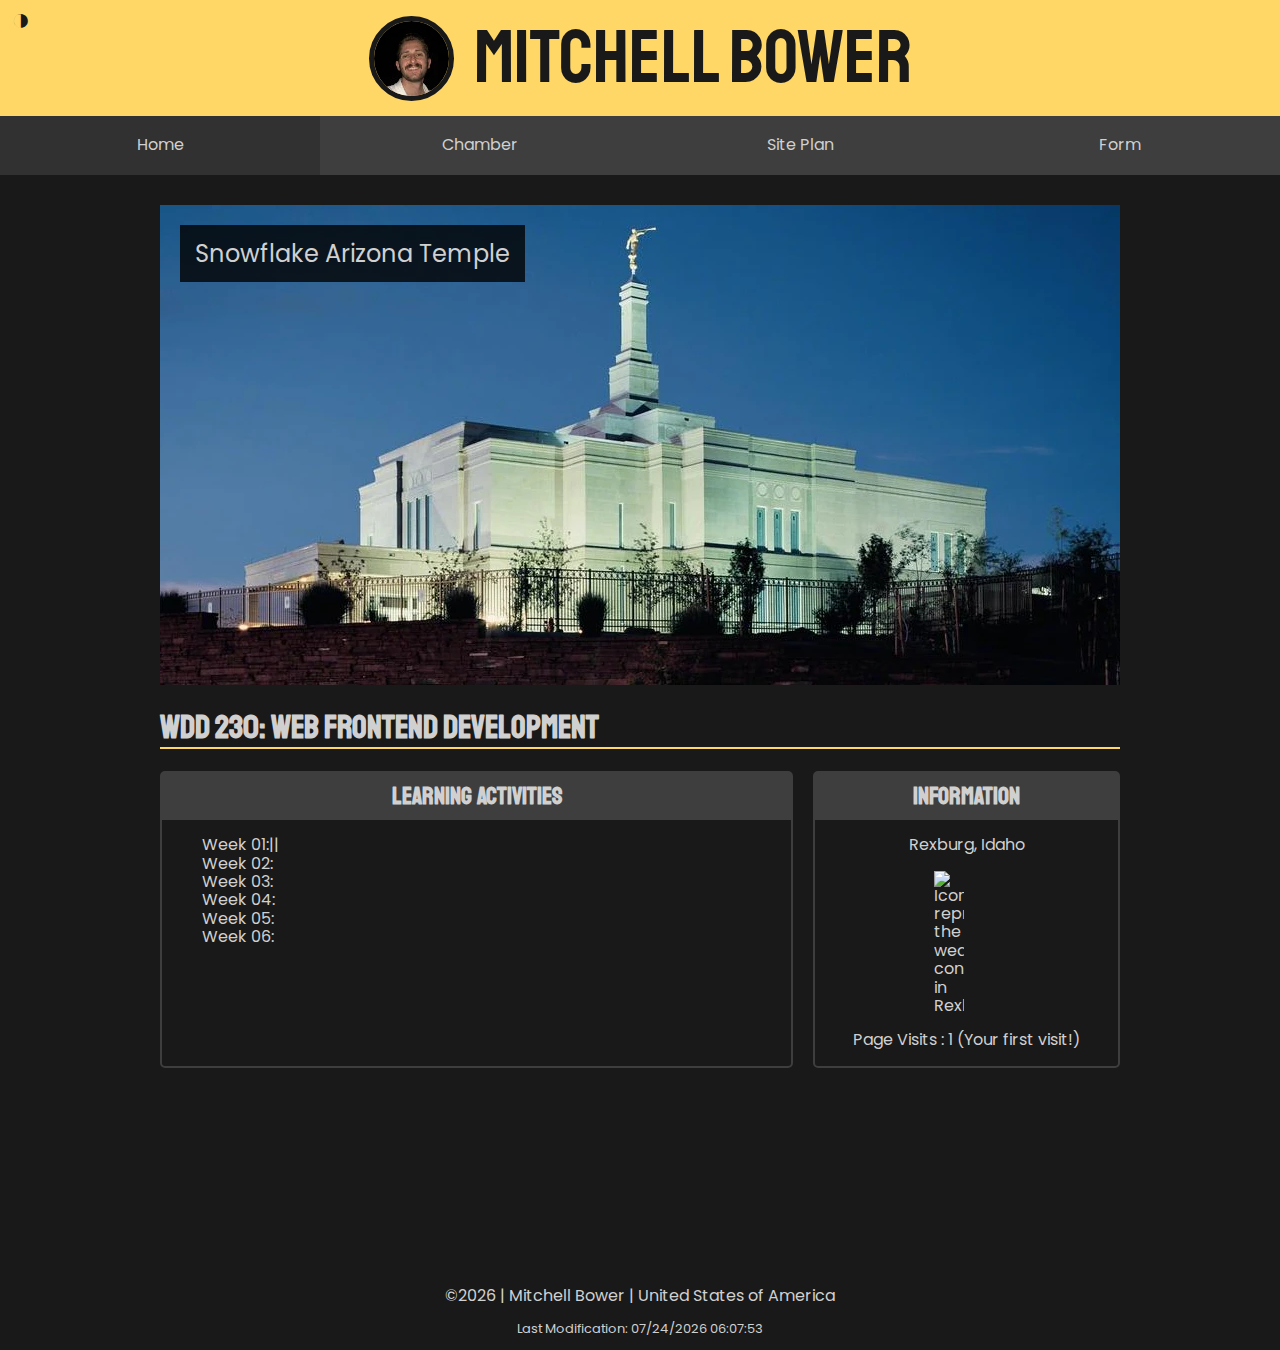
<file: index.html>
<!DOCTYPE html>
<html lang="en">
  <head>
    <meta charset="UTF-8">
    <meta name="viewport" content="width=device-width, initial-scale=1" />
    <link rel="icon" href="favicon.ico">
    <title>Mitchell Bower - WDD 230 - Web Frontend Development</title>
    <meta name="author" content="Mitchell Bower" />
    <meta
      name="description"
      content="This is a course assignment hub for WDD 230 for Mitchell Bower"
    />
    <link rel="stylesheet" href="styles/normalize.css" />
    <link rel="stylesheet" href="styles/base.css" />
    <link rel="stylesheet" href="styles/larger.css" />
    <meta property="og:title" content="Mitchell Bower - WDD 230 - Web Frontend Development">
    <meta property="og:type" content="website">
    <meta property="og:url" content="https://mbower00.github.io/wdd230/">
    <meta property="og:image" content="https://mbower00.github.io/wdd230/images/south.webp">
  </head>

  <body>
    <header>
      <span class="profile-info">
        <img
          class="profile-picture"
          src="images/profile.webp"
          alt="Photo of Mitchell Bower"
          height="75"
          width="75"
        /><span class="profile-name"> Mitchell Bower </span>
      </span>
      <button id="hamburger">&#9776;</button>
      <button id="lightToggle">&#9681;</button>
    </header>
    <nav>
      <ul class="navigation">
        <li><a href="index.html" class="nav-link here">Home</a></li>
        <li><a href="chamber/index.html" class="nav-link">Chamber</a></li>
        <li><a href="week01/chamber-site-plan.html" class="nav-link">Site Plan</a></li>
        <li><a href="form.html" class="nav-link">Form</a></li>
      </ul>
    </nav>


    <main>
      <div id="picture-container">
        <div id="hero-text">Snowflake Arizona Temple</div>
        <picture>
          <source srcset="images/temple-hero-large.webp" media="(min-width: 588px)">
          <img src="images/temple-hero-small.webp" alt="Snowflake, AZ Temple">
        </picture>
      </div>
      <h1>WDD 230: Web Frontend Development</h1>
      <div class="card-grid">
        <section class="card learning-activities-container">
          <h2>Learning Activities</h2>
          <ul>
            <li>Week 01:<a href=""></a>|<a href=""></a>|<a href=""></a></li>
            <li>Week 02:</li>
            <li>Week 03:</li>
            <li>Week 04:</li>
            <li>Week 05:</li>
            <li>Week 06:</li>
          </ul>
        </section>
        <section class="card">
          <h2>Information</h2>
          <div class="padding">

            <p class="information-piece">Rexburg, Idaho</p>
            <p class="information-piece">
              <div class="temp-and-icon">
                <img id="weather-icon" alt="Icon representing the weather condition in Rexburg.">
                <span id="weather-temp"></span> 
              </div>
              <p class="text-center" id="weather-condition"></p>
            </p>
            <p class="information-piece">Page Visits : <span id="visit-display"></span></p>
          </div>
          </section>
      </div>
      <!-- iframe from google.com/maps (some adjustments made)-->
      <iframe src="https://www.google.com/maps/embed?pb=!1m18!1m12!1m3!1d26408.491524183002!2d-80.81614807746162!3d34.1703467791761!2m3!1f0!2f0!3f0!3m2!1i1024!2i768!4f13.1!3m3!1m2!1s0x88f8ad2b8e3481d3%3A0x77e66b618a676aa3!2sElgin%2C%20SC!5e0!3m2!1sen!2sus!4v1710199246314!5m2!1sen!2sus" width="700" height="300" style="border:0;" allowfullscreen="" loading="lazy" referrerpolicy="no-referrer-when-downgrade" id="elgin-map"></iframe>
    </main>
    
    
    <footer>
      <p>
        &copy;<span id="current-year-copyright"></span> | Mitchell Bower |
        United States of America
      </p>
      <p id="lastModified"></p>
    </footer>
    <script src="scripts/getDates.js"></script>
    <script src="scripts/getVisits.js"></script>
    <script src="scripts/toggleNav.js"></script>
    <script src="scripts/toggleLight.js"></script>
    <script src="scripts/getWeather.js"></script>
  </body>
</html>
</file>
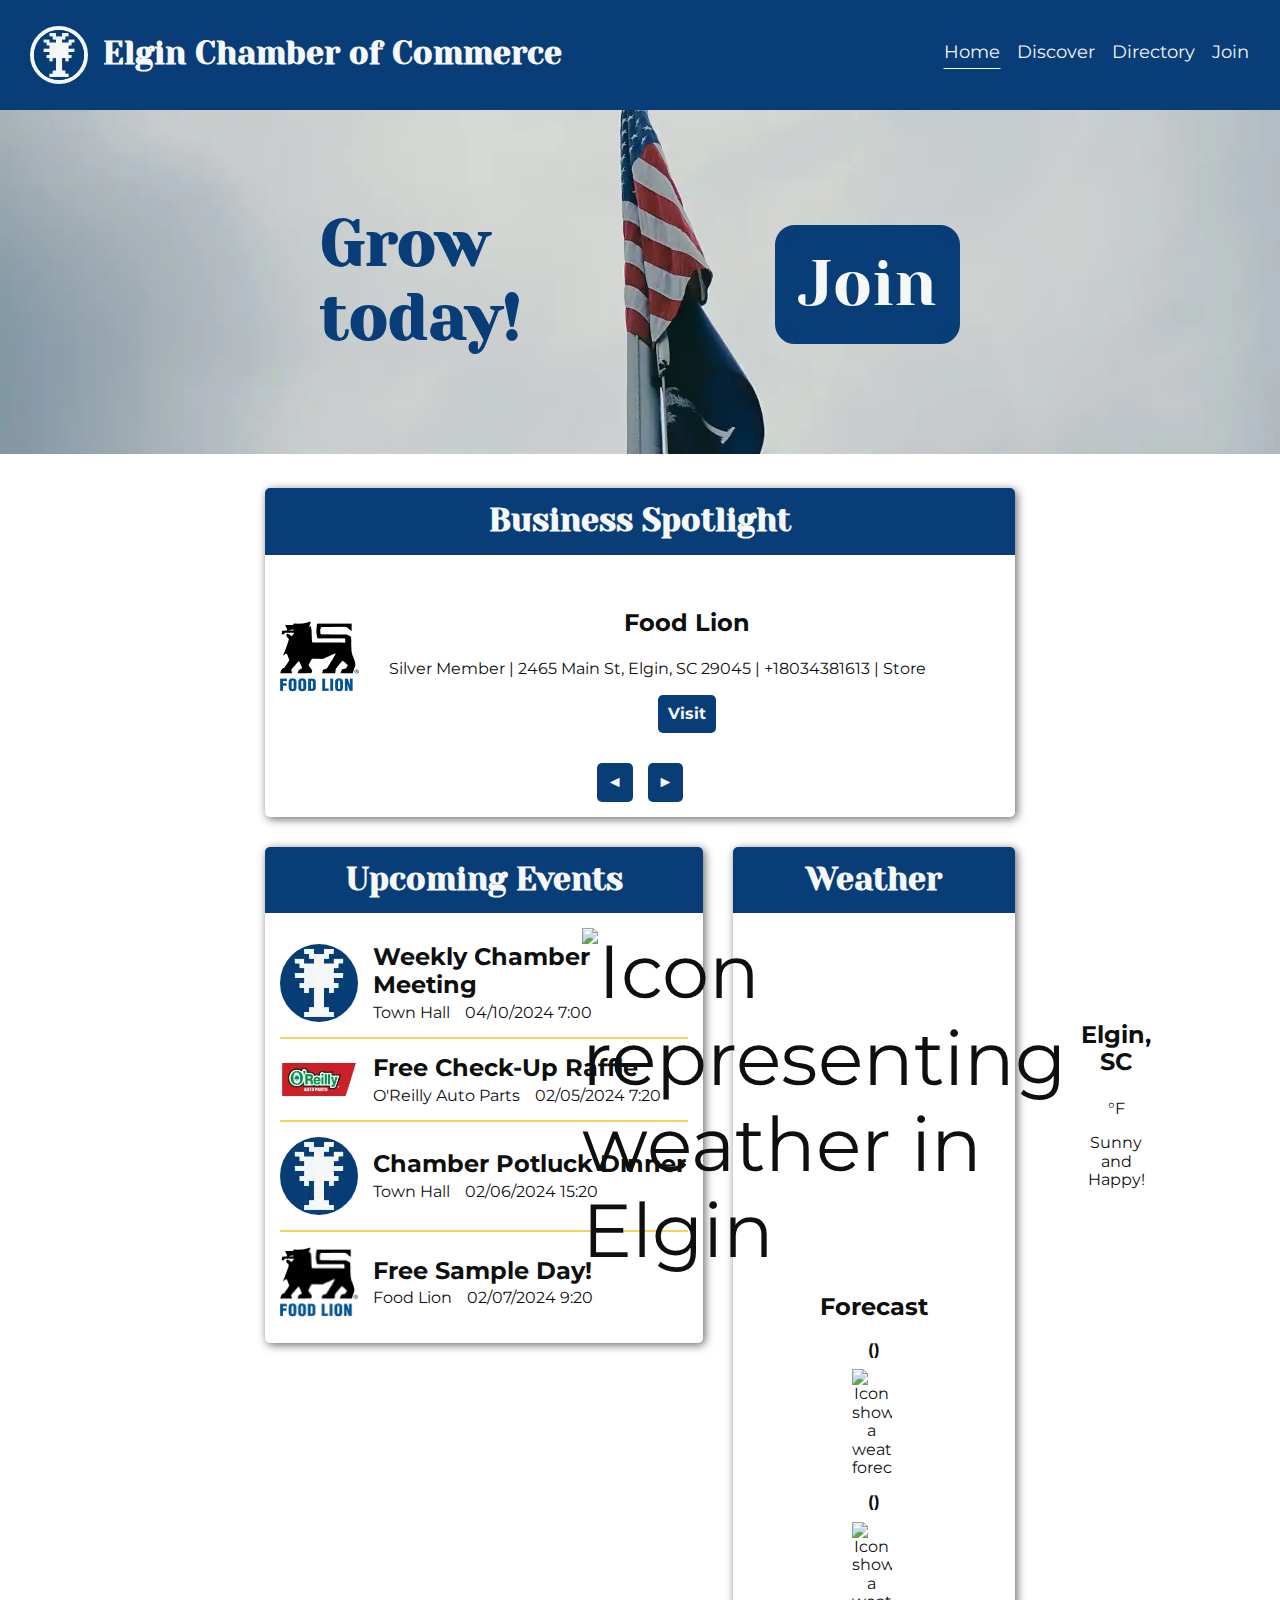
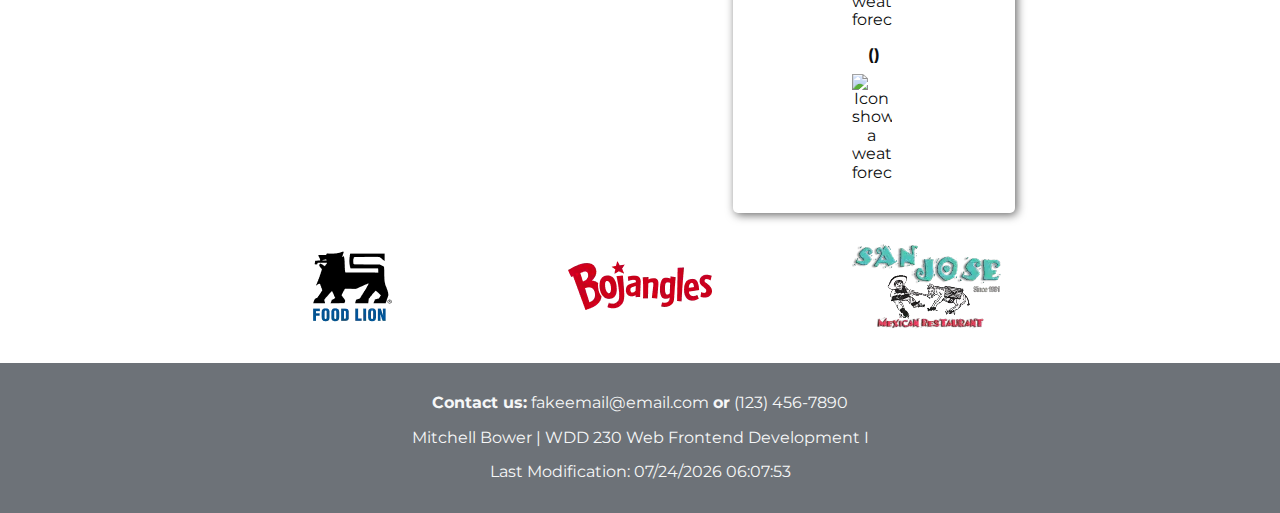
<file: chamber/index.html>
<!DOCTYPE html>
<html lang="en">
  <head>
    <meta charset="utf-8">
    <meta name="viewport" content="width=device-width, initial-scale=1.0" >
    <meta
      name="description"
      content="This is the home for the Elgin Chamber of Commerce site."
    >
    <meta name="author" content="Mitchell Bower" >
    <meta property="og:title" content="Elgin Chamber of Commerce" >
    <meta property="og:type" content="website" >
    <meta
      property="og:url"
      content="https://mbower00.github.io/wdd230/chamber"
    >
    <meta
      property="og:image"
      content="https://mbower00.github.io/wdd230/chamber/hero.jpg"
    >
    <link rel="icon" href="favicon.ico" >
    <link rel="stylesheet" href="styles/normalize.css" >
    <link rel="stylesheet" href="styles/base.css" >
    <link rel="stylesheet" href="styles/larger.css" >
    <title> Elgin Chamber of Commerce </title>
  </head>
  <body>
    <header>
        <button id="hamburger">&#9776;</button>
        <div class="header-flex">
            <a href="index.html" class="flex-container">
                <img id="logo" src="images/sc.webp" width="50" height="50" alt="South Carolina Palmetto Icon">
                <h1>Elgin Chamber of Commerce</h1>
            </a>
            <nav class="flex-container">
                <a class="here" href="index.html">Home</a>
                <a href="discover.html">Discover</a>
                <a href="directory.html">Directory</a>
                <a href="join.html">Join</a>
            </nav>
        </div>
    </header>
    <div id="meeting-banner">
        Users and visitors! We invite you to attend the Elgin Chamber of Commerce meet and greet. It will be Wednesday at 7:00 p.m.
        <div id="x">X</div>
    </div>
    <div id="hero-container">
        <div id="hero-text">
            <h1>Grow today!</h1>
        </div>
        <a id="hero-action" href="join.html">Join</a>
        <!-- <img id="hero" src="images/hero.webp" alt="U.S.A. and South Carolina Flag"> -->
        <picture>
            <source srcset="images/hero.webp" media="(min-width: 850px)">
            <img id="hero" src="images/hero_mobile.webp" alt="U.S.A. and South Carolina Flag">
        </picture>
    </div>
    <main>
        <section class="card" id="spotlight-card">
            <h2>Business Spotlight</h2>
            <div id="spotlight-container">
            </div>
            <div class="flex-container center spotlight-nav">
                <a id="back-spotlight" class="color-link">&#9668;</a>
                <a id="forward-spotlight" class="color-link">&#9658;</a>
            </div>
            
        </section>
        <section class="card" id="events-card">
            <h2>Upcoming Events</h2>
            <div class="event-container">
                <div class="flex-container">
                    <img src="images/sc.webp" class="small-member-logo rounded" alt="event-logo">
                    <div>

                        <h3 class="event-title">Weekly Chamber Meeting</h3>
                        <div class="simple-flex">

                            <p>Town Hall</p>
                            <p>04/10/2024 7:00</p>
                        </div>
                    </div>
                </div>
                <div class="flex-container">
                    <img src="images/members/oreillylogo.webp" class="small-member-logo alt="event-logo">
                    <div>

                        <h3 class="event-title">Free Check-Up Raffle</h3>
                        <div class="simple-flex">

                            <p>O'Reilly Auto Parts</p>
                            <p>02/05/2024 7:20</p>
                        </div>
                    </div>
                </div>
                <div class="flex-container">
                    <img src="images/sc.webp" class="small-member-logo rounded" alt="event-logo">
                    <div>

                        <h3 class="event-title">Chamber Potluck Dinner</h3>
                        <div class="simple-flex">

                            <p>Town Hall</p>
                            <p>02/06/2024 15:20</p>
                        </div>
                    </div>
                </div>
                <div class="flex-container">
                    <img src="images/members/foodlionlogo.webp" class="small-member-logo alt="event-logo">
                    <div>

                        <h3 class="event-title">Free Sample Day!</h3>
                        <div class="simple-flex">
                            <p>Food Lion</p>
                            <p>02/07/2024 9:20</p>
                        </div>
                    </div>
                </div>
                <div class="flex-container">
                    <img src="images/members/sanjoselogo.webp" class="small-member-logo alt="event-logo">
                    <div>

                        <h3 class="event-title">Free Chips and Queso Day!</h3>
                        <div class="simple-flex">
                            <p>San Jose Mexican Restaurant</p>
                            <p>02/08/2024 3:20</p>
                        </div>
                    </div>
                </div>
                <div class="flex-container">
                    <img src="images/sc.webp" class="small-member-logo rounded" alt="event-logo">
                    <div>

                        <h3 class="event-title">Family Meet-And-Greet</h3>
                        <div class="simple-flex">

                            <p>Town Hall</p>
                            <p>02/09/2024 19:20</p>
                        </div>
                    </div>
                </div>
            </div>
        </section>
        <section class="card" id="weather-card">
            <h2>Weather</h2>
            <div class="flex-container center">
                <img class="weather-icon" id="weather-current-icon" alt="Icon representing weather in Elgin">
                <div class="weather-info">
                    <h3>Elgin, SC</h3>
                    <p><span id="weather-current-temp"></span>&deg;F</p>
                    <p id="weather-current-description">Sunny and Happy!</p>
                </div>
            </div>
                <div class="inner-padding text-center">
                    <h3 class="med-margin">Forecast</h3>
                    <h4 class="small-margin">
                        <span id="d1-day"></span> (<span id="d1-time"></span>)
                    </h4>
                    <p class="small-margin">
                        <div class="small-flex-weather">
                            <img id="d1-icon" class="small-weather-icon" alt="Icon showing a weather forecast">
                            <span id="d1-temp"></span>
                        </div>
                        <span id="d1-description"></span>
                    </p>
                    <h4 class="small-margin">
                        <span id="d2-day"></span> (<span id="d2-time"></span>)
                    </h4>
                    <p class="small-margin">
                        <div class="small-flex-weather">
                            <img id="d2-icon" class="small-weather-icon" alt="Icon showing a weather forecast">
                            <span id="d2-temp"></span>
                        </div>
                        <span id="d2-description"></span>
                    </p>
                    <h4 class="small-margin">
                        <span id="d3-day"></span> (<span id="d3-time"></span>)
                    </h4>
                    <p class="small-margin">
                        <div class="small-flex-weather">
                            <img id="d3-icon" class="small-weather-icon" alt="Icon showing a weather forecast">
                            <span id="d3-temp"></span>
                        </div>
                        <span id="d3-description"></span>
                    </p>
                </div>
        </section>
    </main>
    <div id="business-logos">
    </div>
    <footer>
        <p><strong>Contact us:</strong> fakeemail@email.com <strong>or</strong> (123) 456-7890</p>
        <p>Mitchell Bower | WDD 230 Web Frontend Development I</p>
        <p>Last Modification: <span id="last-mod-val"></span></p>
    </footer>
    <script src="scripts/lastMod.js"></script>
    <script src="scripts/populateSpotlight.js"></script>
    <script src="scripts/changeSpotlight.js"></script>
    <script src="scripts/toggleNav.js"></script>
    <script src="scripts/getWeather.js"></script>
    <script src="scripts/manageBanner.js"></script>
  </body>
</html>
</file>
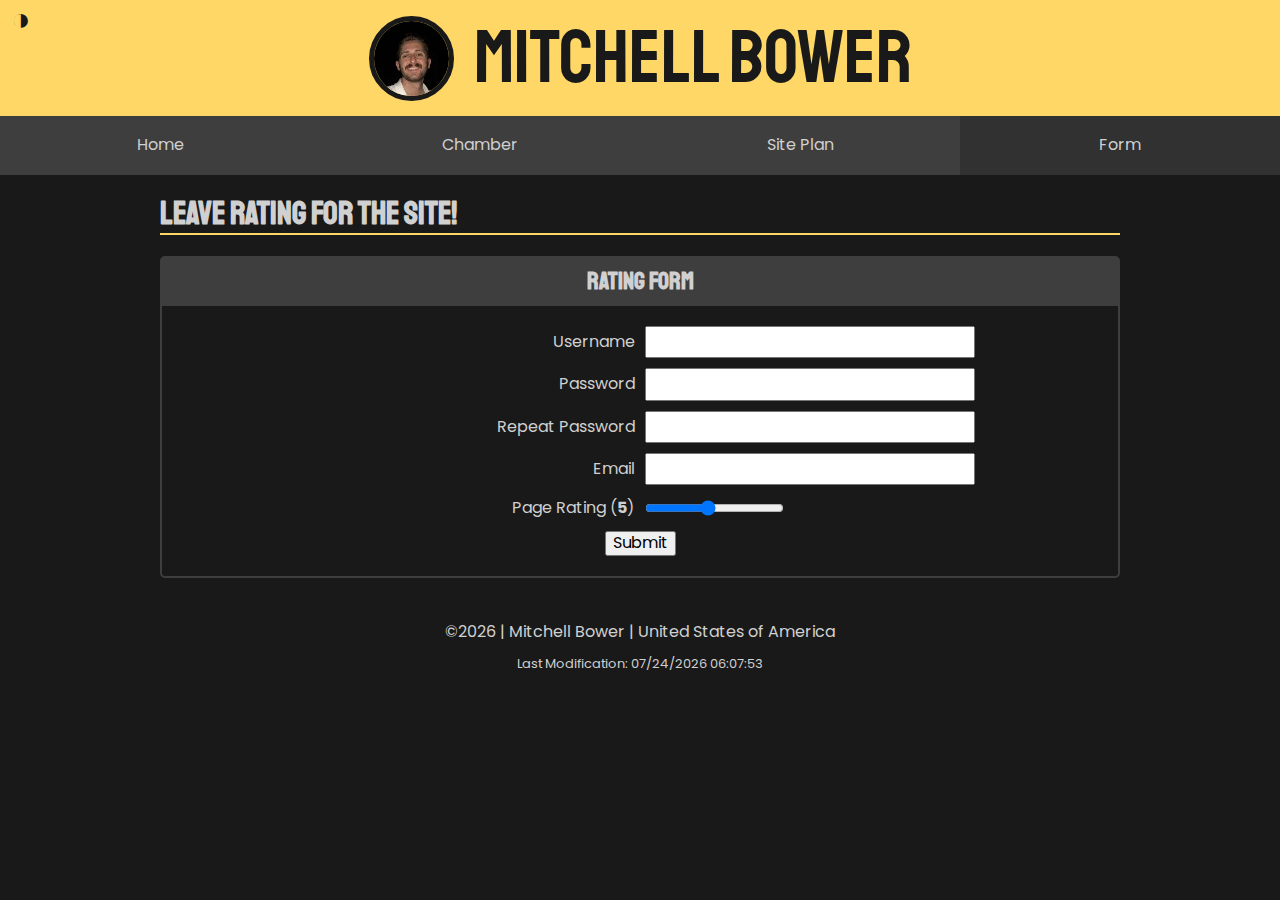
<file: form.html>
<!DOCTYPE html>
<html lang="en">
  <head>
    <meta charset="UTF-8">
    <meta name="viewport" content="width=device-width, initial-scale=1" />
    <link rel="icon" href="favicon.ico">
    <title>Mitchell Bower - WDD 230 - Web Frontend Development - Form</title>
    <meta name="author" content="Mitchell Bower" />
    <meta
      name="description"
      content="This is a form for a course assignment hub for WDD 230 for Mitchell Bower"
    />
    <link rel="stylesheet" href="styles/normalize.css" />
    <link rel="stylesheet" href="styles/base.css" />
    <link rel="stylesheet" href="styles/form.css" />
    <link rel="stylesheet" href="styles/larger.css" />
    <meta property="og:title" content="Mitchell Bower - WDD 230 - Web Frontend Development">
    <meta property="og:type" content="website">
    <meta property="og:url" content="https://mbower00.github.io/wdd230/">
    <meta property="og:image" content="https://mbower00.github.io/wdd230/images/south.webp">
  </head>

  <body>
    <header>
      <span class="profile-info">
        <img
          class="profile-picture"
          src="images/profile.webp"
          alt="Photo of Mitchell Bower"
          height="75"
          width="75"
        /><span class="profile-name"> Mitchell Bower </span>
      </span>
      <button id="hamburger">&#9776;</button>
      <button id="lightToggle">&#9681;</button>
    </header>
    <nav>
      <ul class="navigation">
        <li><a href="index.html" class="nav-link">Home</a></li>
        <li><a href="chamber/index.html" class="nav-link">Chamber</a></li>
        <li><a href="week01/chamber-site-plan.html" class="nav-link">Site Plan</a></li>
        <li><a href="form.html" class="nav-link here">Form</a></li>
      </ul>
    </nav>


    <main>
        <h1>Leave rating for the site!</h1>
        <section class="card">
            <h2>Rating Form</h2>
            <form class="form" method="get" action="record.html">
                <label class="right" for="username">Username</label>
                <input class="left" type="text" id="username" name="username" required>
                
                <label class="right" for="password">Password</label>
                <!-- this site helped with knowing what is alphanumeric in regexp https://regexr.com/3a8p3 -->
                <input class="left" type="password" id="password" name="password" title="Enter a password that is at least 8 characters and only alphanumeric." pattern="[a-zA-Z0-9]{8,}" required>
                
                <label class="right" for="repeat-password">Repeat Password</label>
                <input class="left" type="password" id="repeat-password" name="repeat-password" required>

                <div id="repeat-password-message" class="both-cols center" >Repeat password exactly</div>
                
                <label class="right" for="email">Email</label>
                    <input class="left" type="email" id="email" name="email" title="Enter a valid email address" pattern="[a-zA-Z0-9._%+-]+@byui\.edu$" required>
                
                <label class="right" for="rating">Page Rating (<span id="rating-display"></span>)</label>
                    <input class="left" type="range" id="rating" name="rating" min="1" max="10" value="5" step="1">
                
                <button class="both-cols center" type="submit">Submit</button>
            </form>
        </section>
    </main>
    
    
    <footer>
      <p>
        &copy;<span id="current-year-copyright"></span> | Mitchell Bower |
        United States of America
      </p>
      <p id="lastModified"></p>
    </footer>
    <script src="scripts/getDates.js"></script>
    <script src="scripts/toggleNav.js"></script>
    <script src="scripts/toggleLight.js"></script>
    <script src="scripts/form.js"></script>
  </body>
</html>
</file>
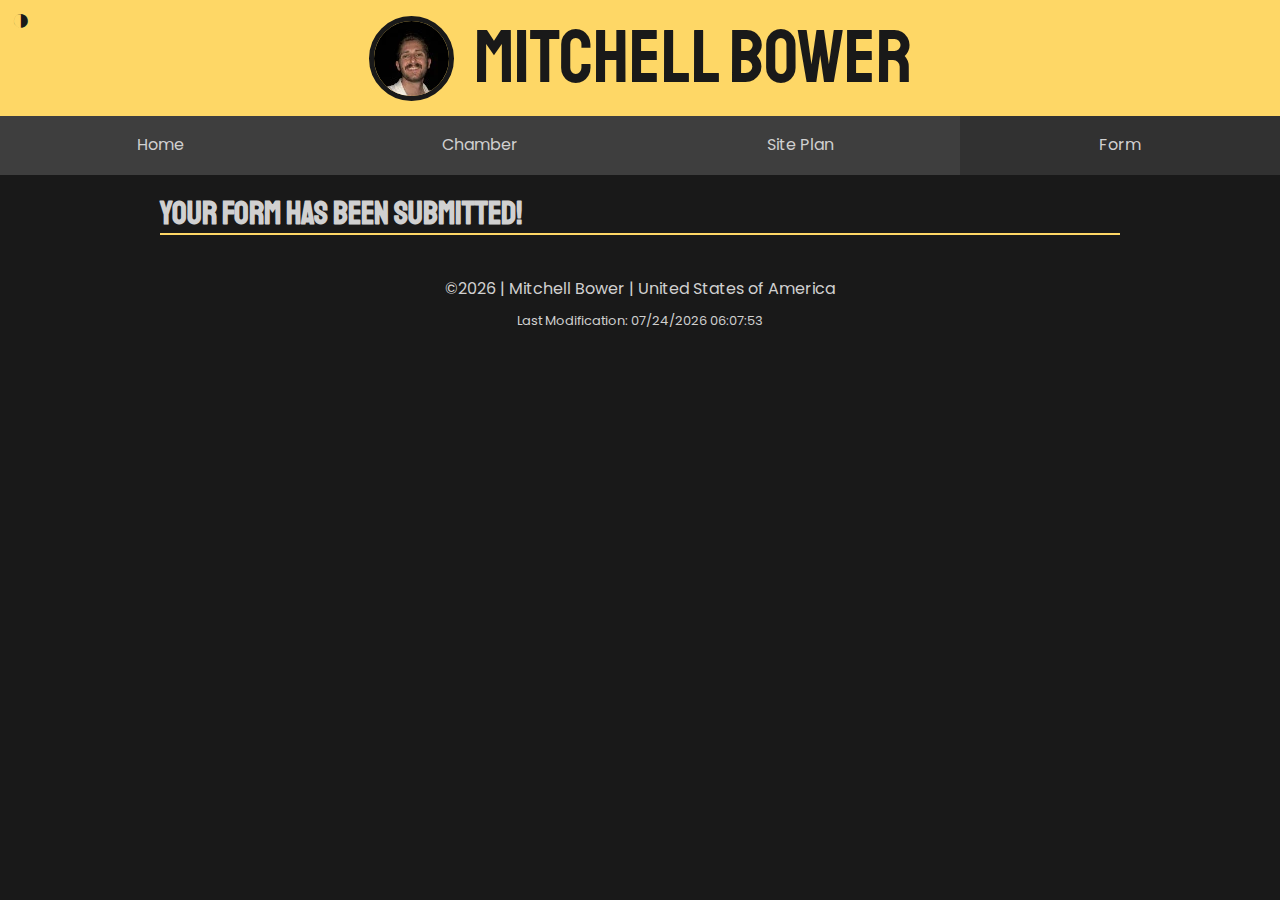
<file: record.html>
<!DOCTYPE html>
<html lang="en">
  <head>
    <meta charset="UTF-8">
    <meta name="viewport" content="width=device-width, initial-scale=1" />
    <link rel="icon" href="favicon.ico">
    <title>Mitchell Bower - WDD 230 - Web Frontend Development - Success</title>
    <meta name="author" content="Mitchell Bower" />
    <meta
      name="description"
      content="This is a form success page for a course assignment hub for WDD 230 for Mitchell Bower"
    />
    <link rel="stylesheet" href="styles/normalize.css" />
    <link rel="stylesheet" href="styles/base.css" />
    <link rel="stylesheet" href="styles/larger.css" />
    <link rel="stylesheet" href="styles/form.css" />
    <meta property="og:title" content="Mitchell Bower - WDD 230 - Web Frontend Development">
    <meta property="og:type" content="website">
    <meta property="og:url" content="https://mbower00.github.io/wdd230/">
    <meta property="og:image" content="https://mbower00.github.io/wdd230/images/south.webp">
  </head>

  <body>
    <header>
      <span class="profile-info">
        <img
          class="profile-picture"
          src="images/profile.webp"
          alt="Photo of Mitchell Bower"
          height="75"
          width="75"
        /><span class="profile-name"> Mitchell Bower </span>
      </span>
      <button id="hamburger">&#9776;</button>
      <button id="lightToggle">&#9681;</button>
    </header>
    <nav>
      <ul class="navigation">
        <li><a href="index.html" class="nav-link">Home</a></li>
        <li><a href="chamber/index.html" class="nav-link">Chamber</a></li>
        <li><a href="week01/chamber-site-plan.html" class="nav-link">Site Plan</a></li>
        <li><a href="form.html" class="nav-link here">Form</a></li>
      </ul>
    </nav>


    <main>
        <h1>Your form has been submitted!</h1>
    </main>
    
    
    <footer>
      <p>
        &copy;<span id="current-year-copyright"></span> | Mitchell Bower |
        United States of America
      </p>
      <p id="lastModified"></p>
    </footer>
    <script src="scripts/getDates.js"></script>
    <script src="scripts/toggleNav.js"></script>
    <script src="scripts/toggleLight.js"></script>
  </body>
</html>
</file>
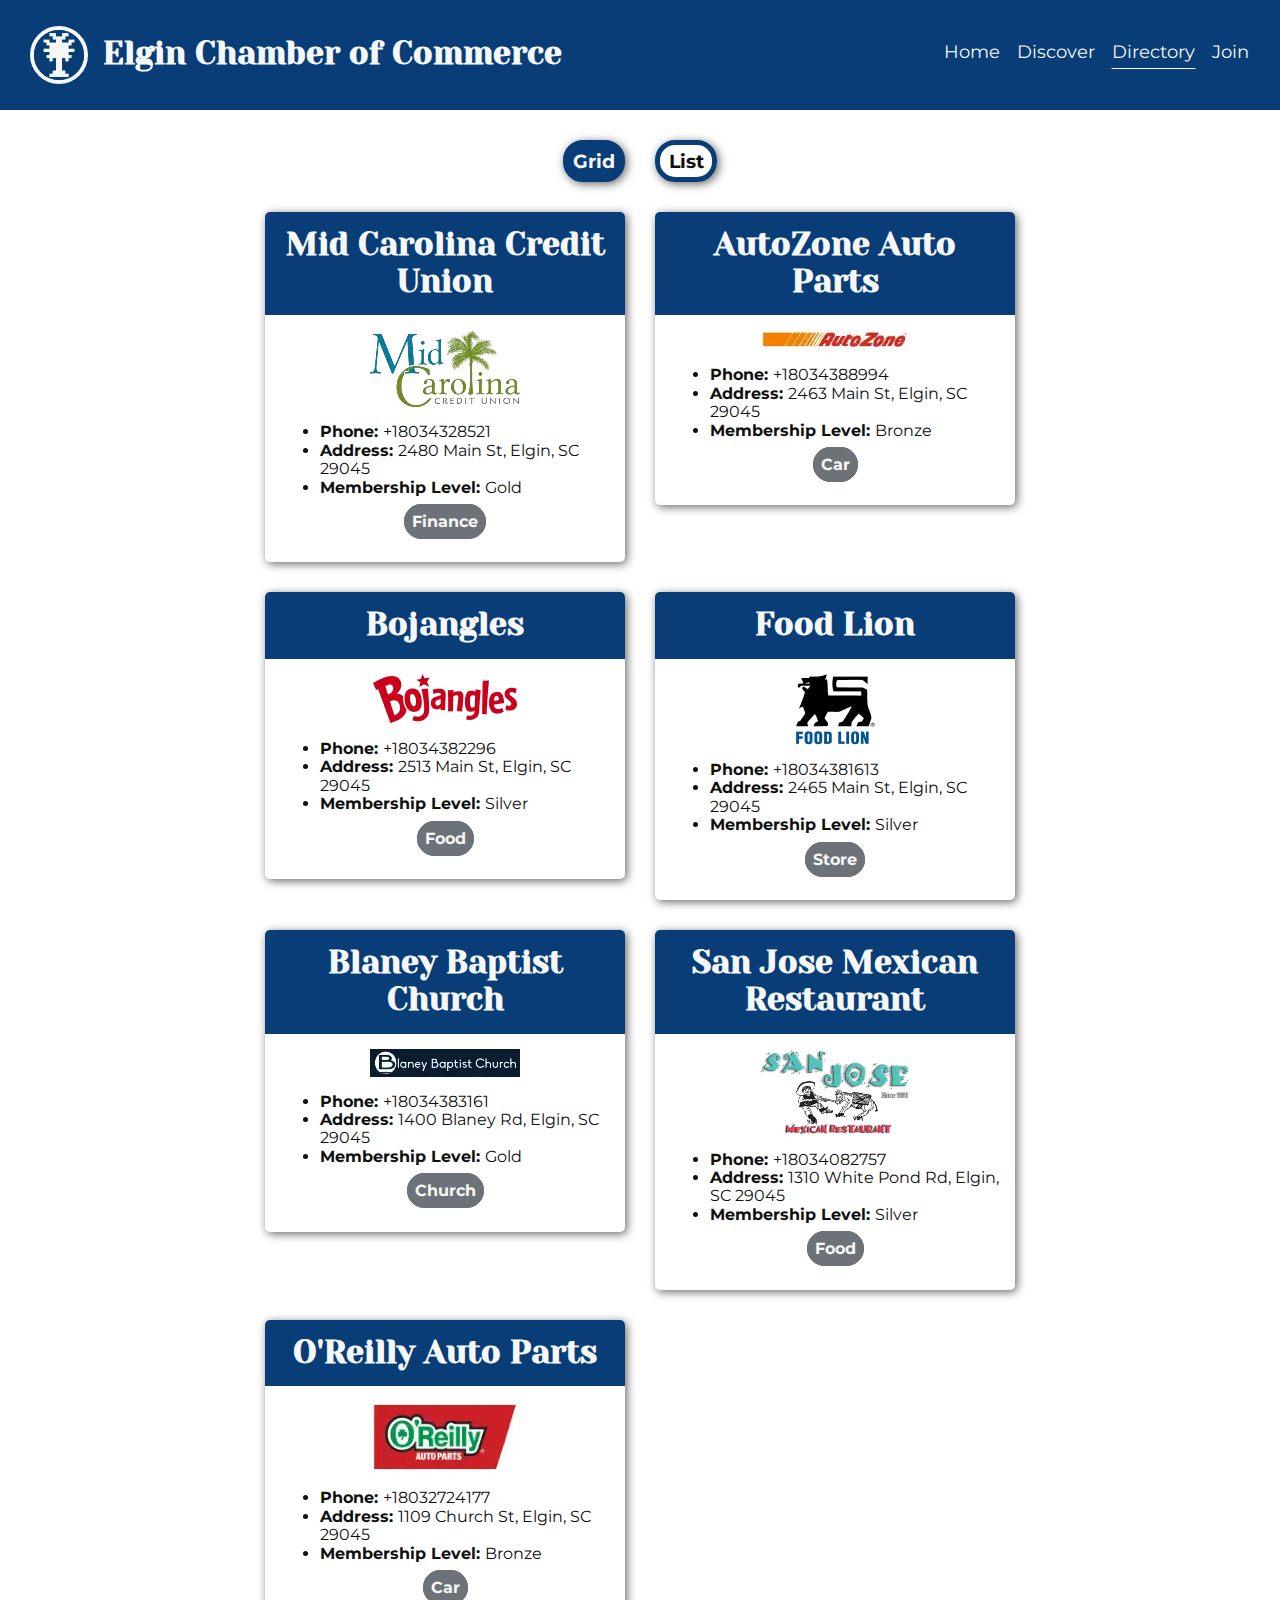
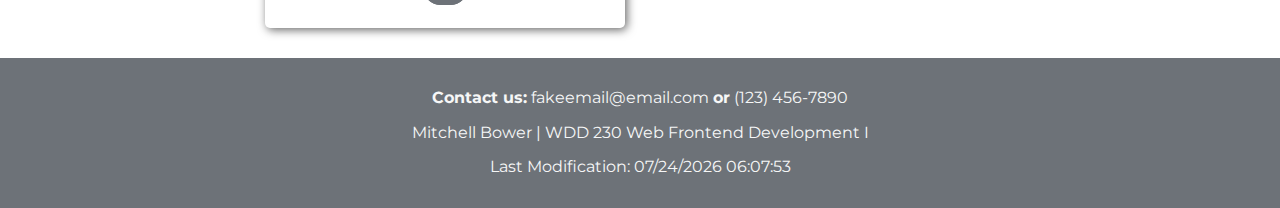
<file: chamber/directory.html>
<!DOCTYPE html>
<html lang="en">
  <head>
    <meta charset="utf-8">
    <meta name="viewport" content="width=device-width, initial-scale=1.0" >
    <meta
      name="description"
      content="Showing chamber members, this is the directory for the Elgin Chamber of Commerce site."
    >
    <meta name="author" content="Mitchell Bower" >
    <meta property="og:title" content="Elgin Chamber of Commerce" >
    <meta property="og:type" content="website" >
    <meta
      property="og:url"
      content="https://mbower00.github.io/wdd230/chamber"
    >
    <meta
      property="og:image"
      content="https://mbower00.github.io/wdd230/chamber/hero.jpg"
    >
    <link rel="icon" href="favicon.ico" >
    <link rel="stylesheet" href="styles/normalize.css" >
    <link rel="stylesheet" href="styles/base.css" >
    <link rel="stylesheet" href="styles/larger.css" >
    <title> Elgin Chamber of Commerce | Directory </title>
  </head>
  <body>
    <header>
        <button id="hamburger">&#9776;</button>
        <div class="header-flex">
            <a href="index.html" class="flex-container">
                <img id="logo" src="images/sc.webp" width="50" height="50" alt="South Carolina Palmetto Icon">
                <h1>Elgin Chamber of Commerce</h1>
            </a>
            <nav class="flex-container">
                <a  href="index.html">Home</a>
                <a href="discover.html">Discover</a>
                <a class="here" href="directory.html">Directory</a>
                <a href="join.html">Join</a>
            </nav>
        </div>
    </header>

    <main>
        <div id="directory-view-toggle-container">
            <span id="grid-option" class="selected">Grid</span>
            <span id="list-option">List</span>
        </div>
        <div id="members-view">
            <h2 id="members-view-title">Chamber Members</h2>
            <div id="members-selection">
                
            </div>
        </div>
    </main>
    
    <footer>
        <p><strong>Contact us:</strong> fakeemail@email.com <strong>or</strong> (123) 456-7890</p>
        <p>Mitchell Bower | WDD 230 Web Frontend Development I</p>
        <p>Last Modification: <span id="last-mod-val"></span></p>
    </footer>
    <script src="scripts/lastMod.js"></script>
    <script src="scripts/toggleNav.js"></script>
    <script src="scripts/manageDirectory.js"></script>
  </body>
</html>
</file>
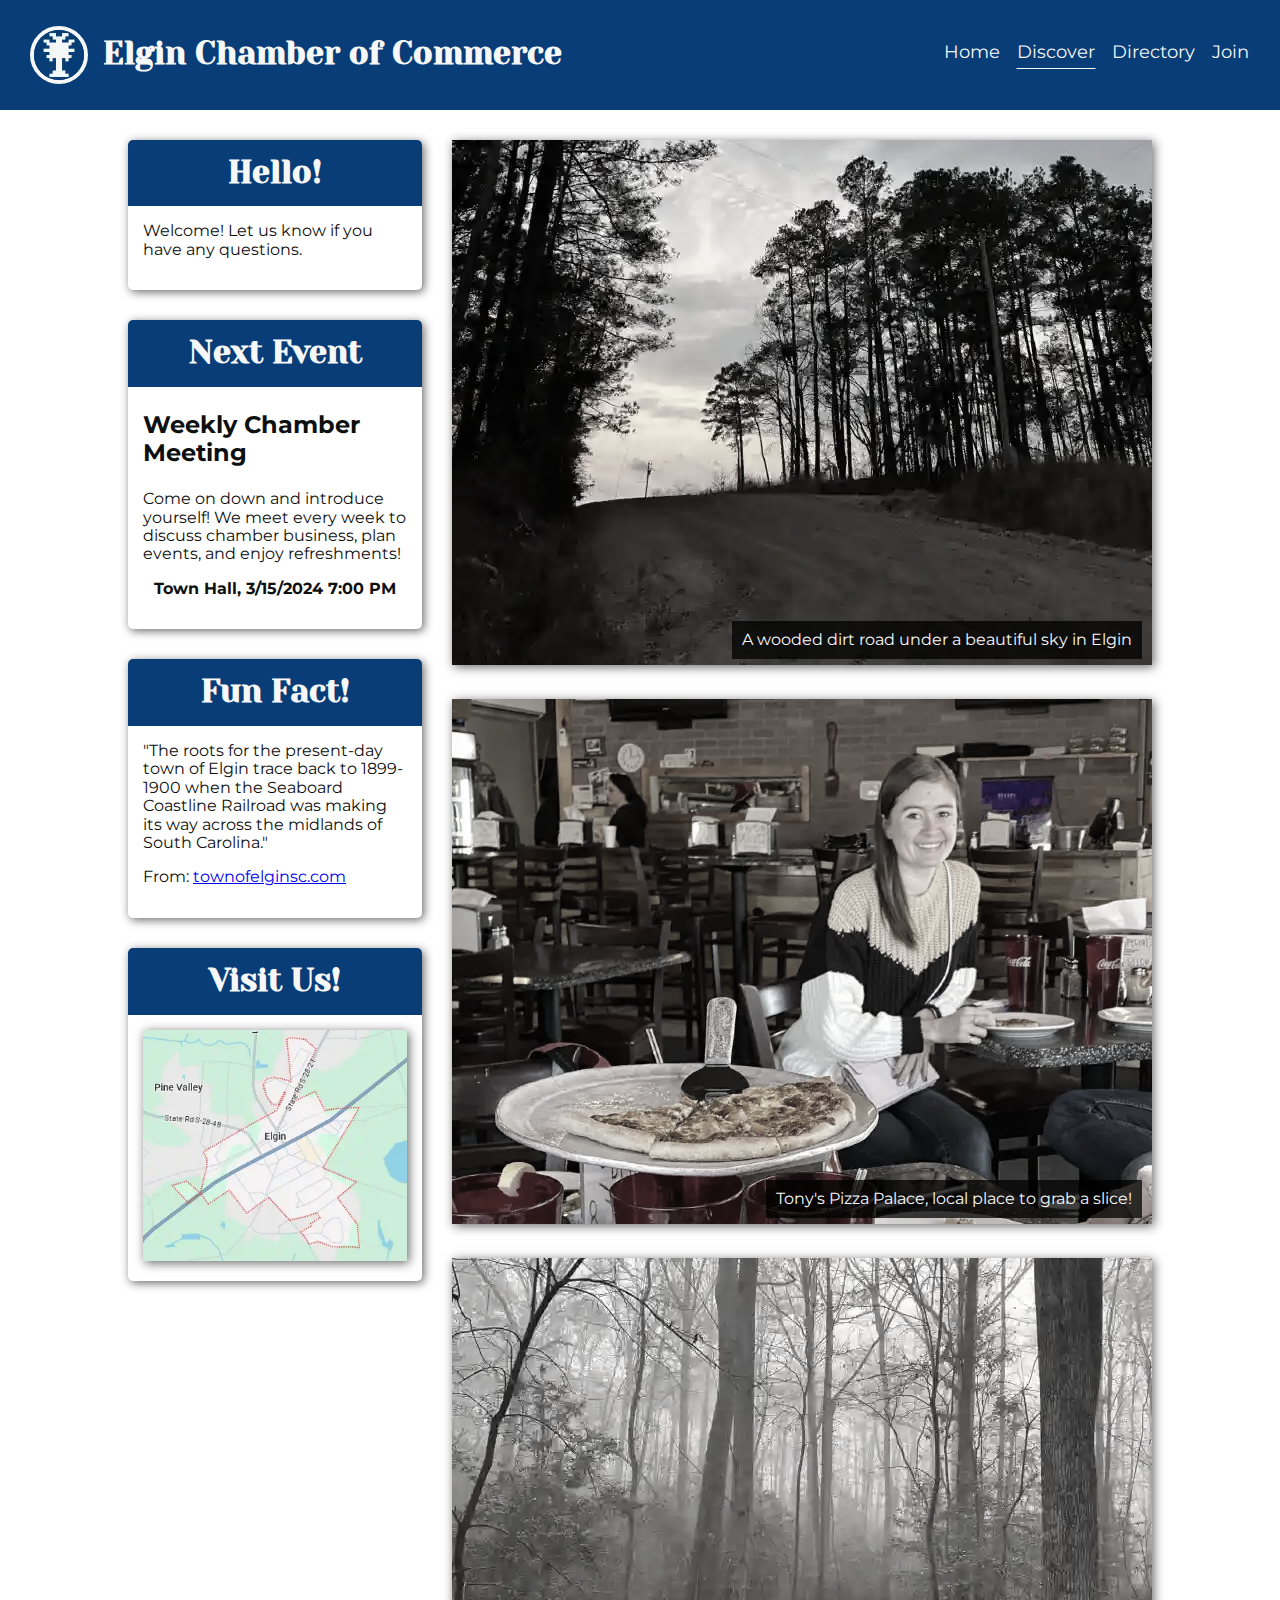
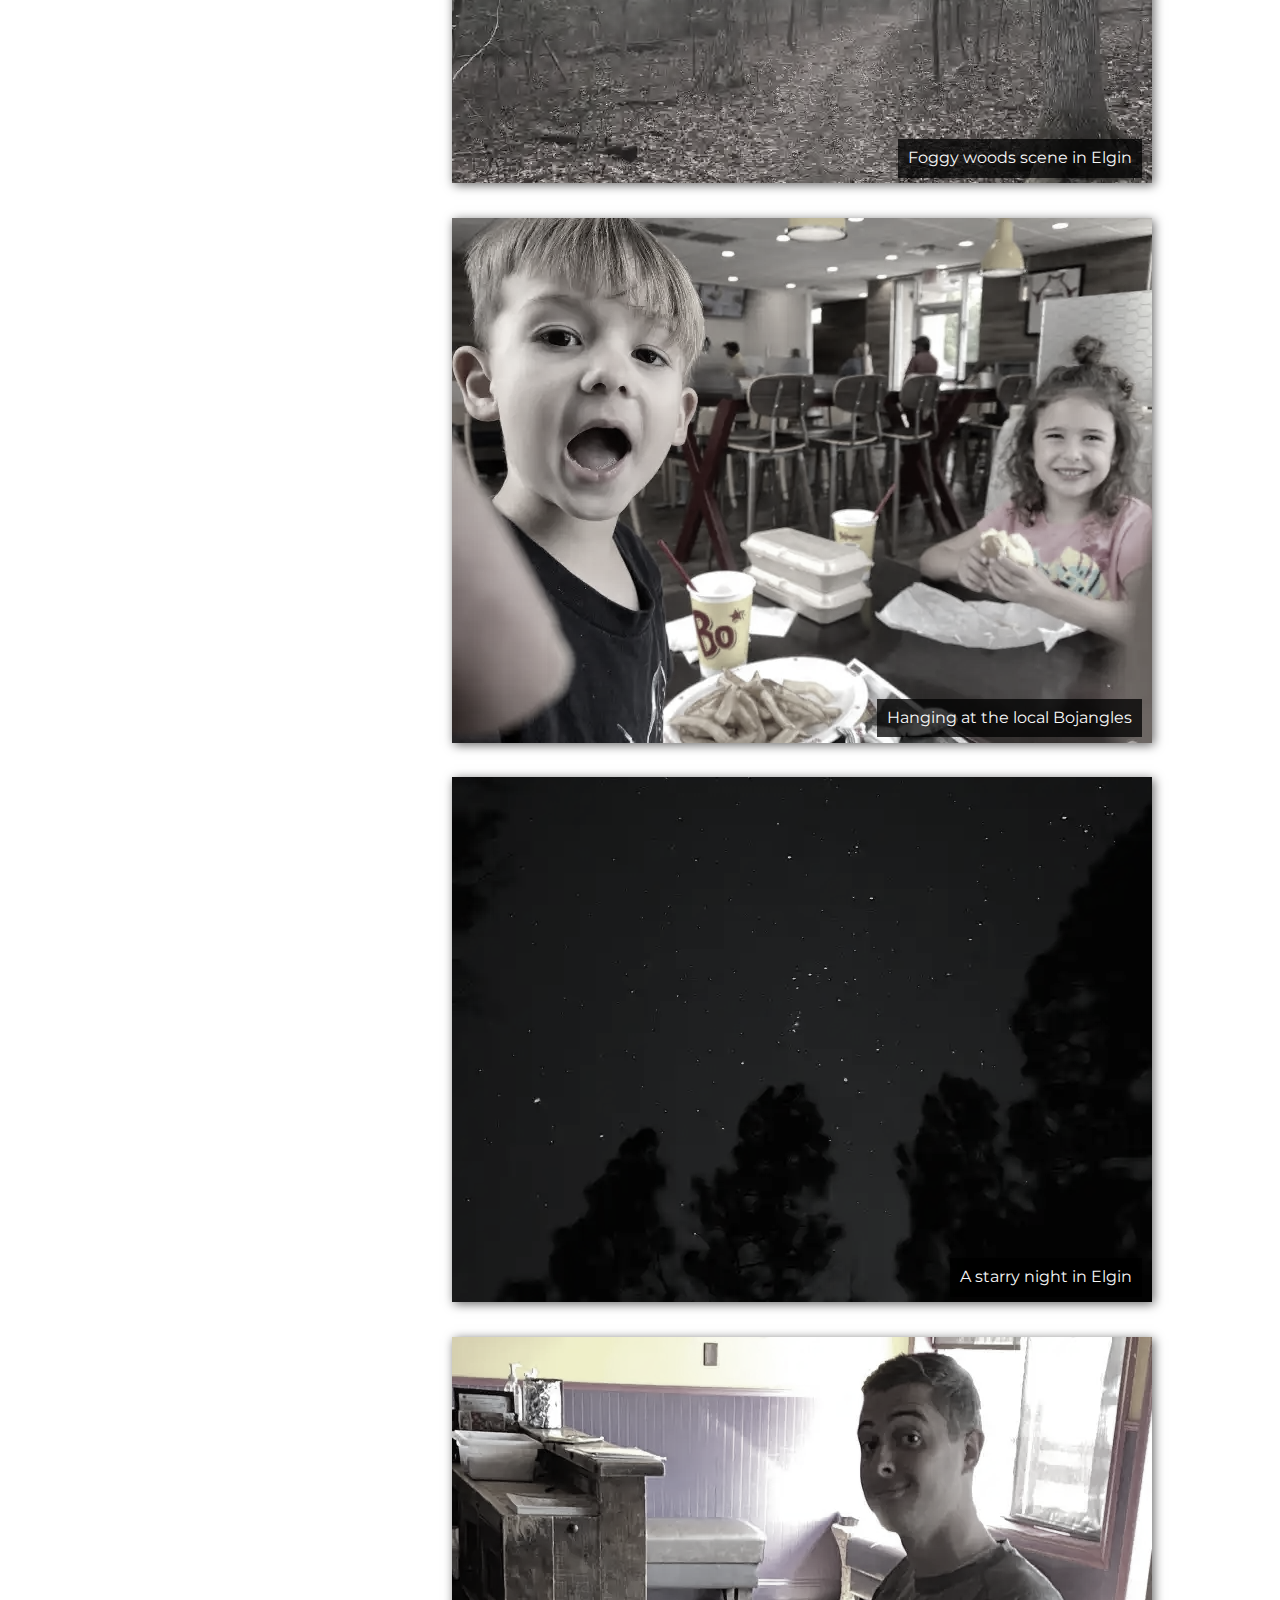
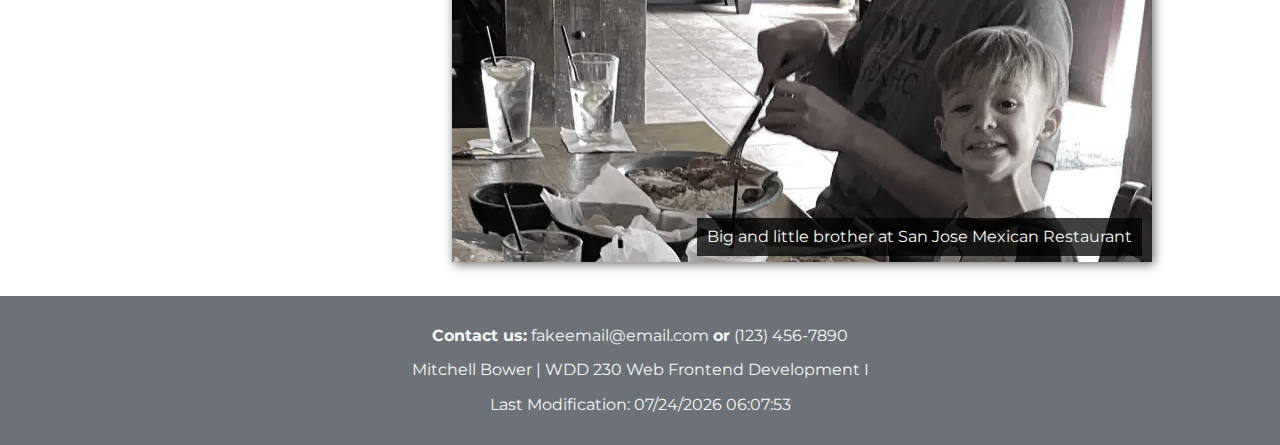
<file: chamber/discover.html>
<!DOCTYPE html>
<html lang="en">
  <head>
    <meta charset="utf-8">
    <meta name="viewport" content="width=device-width, initial-scale=1.0" >
    <meta
      name="description"
      content="This is the discover page for the Elgin Chamber of Commerce site."
    >
    <meta name="author" content="Mitchell Bower" >
    <meta property="og:title" content="Elgin Chamber of Commerce" >
    <meta property="og:type" content="website" >
    <meta
      property="og:url"
      content="https://mbower00.github.io/wdd230/chamber"
    >
    <meta
      property="og:image"
      content="https://mbower00.github.io/wdd230/chamber/hero.jpg"
    >
    <link rel="icon" href="favicon.ico" >
    <link rel="stylesheet" href="styles/normalize.css" >
    <link rel="stylesheet" href="styles/base.css" >
    <link rel="stylesheet" href="styles/larger.css" >
    <title> Elgin Chamber of Commerce | Discover </title>
  </head>
  <body>
    <header>
        <button id="hamburger">&#9776;</button>
        <div class="header-flex">
            <a href="index.html" class="flex-container">
                <img id="logo" src="images/sc.webp" width="50" height="50" alt="South Carolina Palmetto Icon">
                <h1>Elgin Chamber of Commerce</h1>
            </a>
            <nav class="flex-container">
                <a class="#" href="index.html">Home</a>
                <a class="here" href="discover.html">Discover</a>
                <a href="directory.html">Directory</a>
                <a href="join.html">Join</a>
            </nav>
        </div>
    </header>
    <main class="discover-grid main">
        <aside class="sidebar">
            <div class="card">
                <h2 class="center-text">Hello!</h2>
                <div class="card-padding">
                    <p id="last-visit-text"></p>
                </div>
            </div>
            <div class="card">
                <h2 class="center-text">Next Event</h2>
                <div class="card-padding">
                    <h3>Weekly Chamber Meeting</h3>
                    <p>Come on down and introduce yourself! We meet every week to discuss chamber business, plan events, and enjoy refreshments!</p>
                    <p class="center-text"><strong>Town Hall, 3/15/2024 7:00 PM</strong></p>
                </div>
            </div>
            <div class="card">
                <h2>Fun Fact!</h2>
                <div class="card-padding">
                    <p>"The roots for the present-day town of Elgin trace back to 1899-1900 when the Seaboard Coastline Railroad was making its way across the midlands of South Carolina."</p>
                    <p>From: <a href="https://www.townofelginsc.com/about-elgin/">townofelginsc.com</a></p>
                </div>
            </div>
            <div class="card">
                <h2>Visit Us!</h2>
                <div class="card-padding" id="elgin-map-container">
                    <a href="https://www.google.com/maps/place/Elgin,+SC/@34.1703658,-80.8058482,15z/data=!4m6!3m5!1s0x88f8ad2b8e3481d3:0x77e66b618a676aa3!8m2!3d34.1709826!4d-80.794252!16zL20vMDExdDZ2?entry=ttu">
                        <img id="elgin-map" src="images/elgin_map.webp" alt="A map of Elgin, SC">
                    </a>
                </div>
            </div>
        </aside>
        <div class="gallery">
            <div class="gallery-contatiner">
                <div class="gallery-cap">A wooded dirt road under a beautiful sky in Elgin</div>
                <img class="gallery-img" loading="lazy" height="525" width="700"  src="images/dirt-road-elgin.webp" alt="A beautiful sky at Elgin">
            </div>
            <div class="gallery-contatiner">
                <div class="gallery-cap">Tony's Pizza Palace, local place to grab a slice!</div>
                <img class="gallery-img" loading="lazy" height="525" width="700"  src="images/pizza-place-elgin.webp" alt="A pizza place at Elgin">
            </div>
            <div class="gallery-contatiner">
                <div class="gallery-cap">Foggy woods scene in Elgin</div>
                <img class="gallery-img" loading="lazy" height="525" width="700"  src="images/fog-woods-elgin.webp" alt="A woods at Elgin">
            </div>
            <div class="gallery-contatiner">
                <div class="gallery-cap">Hanging at the local Bojangles</div>
                <img class="gallery-img" loading="lazy" height="525" width="700"  src="images/bo-time-elgin.webp" alt="A Bojangles at Elgin">
            </div>
            <div class="gallery-contatiner">
                <div class="gallery-cap">A starry night in Elgin</div>
                <img class="gallery-img" loading="lazy" height="525" width="700"  src="images/night-sky-elgin.webp" alt="A night's sky at Elgin">
            </div>
            <div class="gallery-contatiner">
                <div class="gallery-cap">Big and little brother at San Jose Mexican Restaurant</div>
                <img class="gallery-img" loading="lazy" height="525" width="700"  src="images/mexican-place-elgin.webp" alt="A mexican place at Elgin">
            </div>
        </div>
    </main>
    <footer>
        <p><strong>Contact us:</strong> fakeemail@email.com <strong>or</strong> (123) 456-7890</p>
        <p>Mitchell Bower | WDD 230 Web Frontend Development I</p>
        <p>Last Modification: <span id="last-mod-val"></span></p>
    </footer>
    <script src="scripts/lastMod.js"></script>
    <script src="scripts/toggleNav.js"></script>
    <script src="scripts/lastVisit.js"></script>
  </body>
</html>
</file>
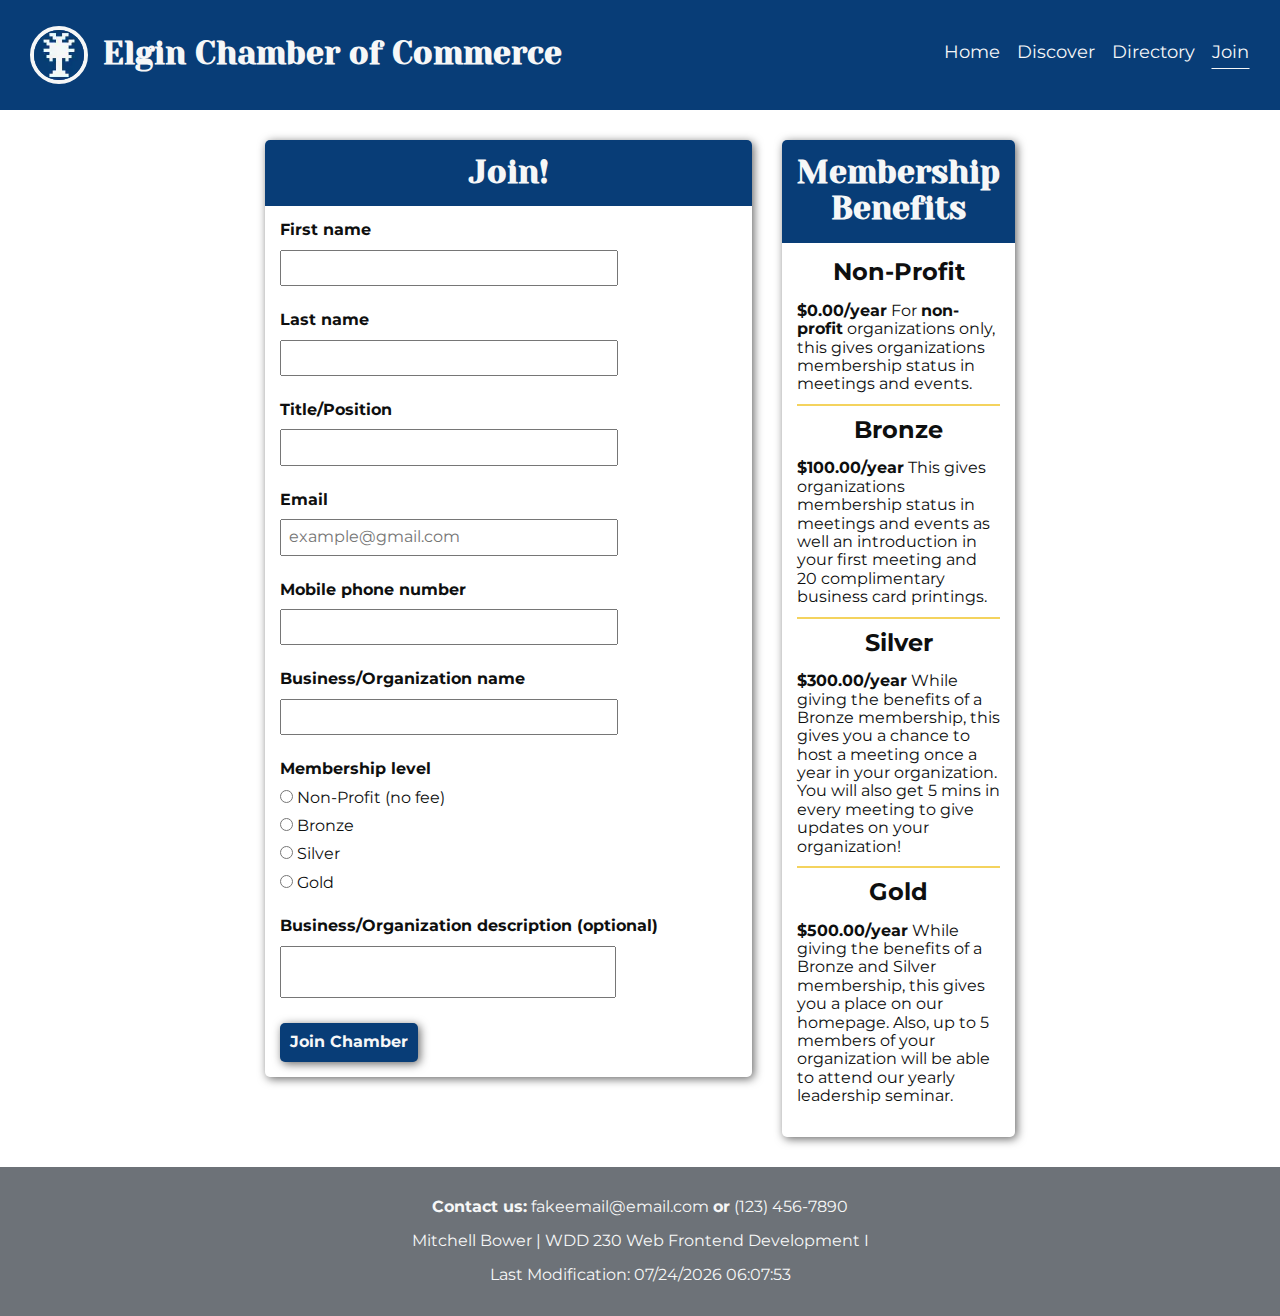
<file: chamber/join.html>
<!DOCTYPE html>
<html lang="en">
  <head>
    <meta charset="utf-8">
    <meta name="viewport" content="width=device-width, initial-scale=1.0" >
    <meta
      name="description"
      content="This is the join page for the Elgin Chamber of Commerce site."
    >
    <meta name="author" content="Mitchell Bower" >
    <meta property="og:title" content="Elgin Chamber of Commerce" >
    <meta property="og:type" content="website" >
    <meta
      property="og:url"
      content="https://mbower00.github.io/wdd230/chamber"
    >
    <meta
      property="og:image"
      content="https://mbower00.github.io/wdd230/chamber/hero.jpg"
    >
    <link rel="icon" href="favicon.ico" >
    <link rel="stylesheet" href="styles/normalize.css" >
    <link rel="stylesheet" href="styles/base.css" >
    <link rel="stylesheet" href="styles/larger.css" >
    <title> Elgin Chamber of Commerce | Join </title>
  </head>
  <body>
    <header>
        <button id="hamburger">&#9776;</button>
        <div class="header-flex">
            <a href="index.html" class="flex-container">
                <img id="logo" src="images/sc.webp" width="50" height="50" alt="South Carolina Palmetto Icon">
                <h1>Elgin Chamber of Commerce</h1>
            </a>
            <nav class="flex-container">
                <a href="index.html">Home</a>
                <a href="discover.html">Discover</a>
                <a href="directory.html">Directory</a>
                <a class="here" href="join.html">Join</a>
            </nav>
        </div>
    </header>


    <main>
        <div id="join-form-container" class="card">
            <h2>Join!</h2>

            <form id="join-form" method="get" action="thankyou.html">
                
                <label class="form-el space-below">
                    <span class="bold">
                        First name
                    </span>
                    <input type="text" name="first-name" id="first-name" required>
                </label>
                
                <label class="form-el space-below">
                    <span class="bold">
                        Last name
                    </span>
                    <input type="text" name="last-name" id="last-name" required>
                </label>
                
                <label class="form-el space-below">
                    <span class="bold">
                        Title/Position
                    </span>
                    <input type="text" name="title-position" id="title-position" pattern="[a-zA-Z\-\s]{7,}" required>
                </label>
                
                <label class="form-el space-below">
                    <span class="bold">
                        Email
                    </span>
                    <input type="email" placeholder="example@gmail.com" name="email" id="email" required>
                </label>
                
                <label class="form-el space-below">
                    <span class="bold">
                        Mobile phone number
                    </span>
                    <input type="tel" name="phone" id="phone" required>
                </label>
                
                <label class="form-el space-below">
                    <span class="bold text-right-large">
                        Business/Organization name
                    </span>
                    <input type="text" name="org-name" id="buisness-org-name" required>
                </label>
                
                <!-- https://www.w3schools.com/tags/att_input_type_radio.asp and https://www.w3schools.com/tags/tryit.asp?filename=tryhtml5_input_type_radio 
                    were used to make the membership level section -->

                <div class="bold">Membership level</div>
                
                <label class="radio">
                    <input type="radio" name="membership" id="membership" value="np" required>
                    Non-Profit (no fee)
                </label>

                <label class="radio">
                    <input type="radio" name="membership" id="membership" value="bronze" required>
                    Bronze
                </label>

                <label class="radio">
                    <input type="radio" name="membership" id="membership" value="silver" required>
                    Silver
                </label>

                <label class="radio space-below">
                    <input type="radio" name="membership" id="membership" value="gold" required>
                    Gold
                </label>
                
                <label id="form-description-el">
                    <span class="bold">
                        Business/Organization description (optional)
                    </span>
                    <textarea name="description" id="description" ></textarea>
                </label>
                
                <label class="form-el" id="form-timestamp-el">
                    <input type="hidden" name="timestamp" id="timestamp" required>
                </label>

                <button class="submit-button" type="submit">Join Chamber</button>
                
            </form>

        </div>



        <div class="card">
            <h2>Membership Benefits</h2>
            <div class="benefits-desciption">
                <h3 class="text-center">Non-Profit</h3>
                <p class="bott-bordered-p"><span class="bold">$0.00/year</span> For <span class="bold">non-profit</span> organizations only, this gives organizations membership status in meetings and events. </p>
                <h3 class="text-center">Bronze</h3>
                <p class="bott-bordered-p"><span class="bold">$100.00/year</span> This gives organizations membership status in meetings and events as well an introduction in your first meeting and 20 complimentary business card printings. </p>
                <h3 class="text-center">Silver</h3>
                <p class="bott-bordered-p"><span class="bold">$300.00/year</span> While giving the benefits of a Bronze membership, this gives you a chance to host a meeting once a year in your organization. You will also get 5 mins in every meeting to give updates on your organization! </p>
                <h3 class="text-center">Gold</h3>
                <p><span class="bold">$500.00/year</span> While giving the benefits of a Bronze and Silver membership, this gives you a place on our homepage. Also, up to 5 members of your organization will be able to attend our yearly leadership seminar. </p>
            </div>
        </div>


    </main>
        
        
        
    <footer>
        <p><strong>Contact us:</strong> fakeemail@email.com <strong>or</strong> (123) 456-7890</p>
        <p>Mitchell Bower | WDD 230 Web Frontend Development I</p>
        <p>Last Modification: <span id="last-mod-val"></span></p>
    </footer>
    <script src="scripts/loadTimeStamp.js"></script>
    <script src="scripts/lastMod.js"></script>
    <script src="scripts/toggleNav.js"></script>
  </body>
</html>
</file>
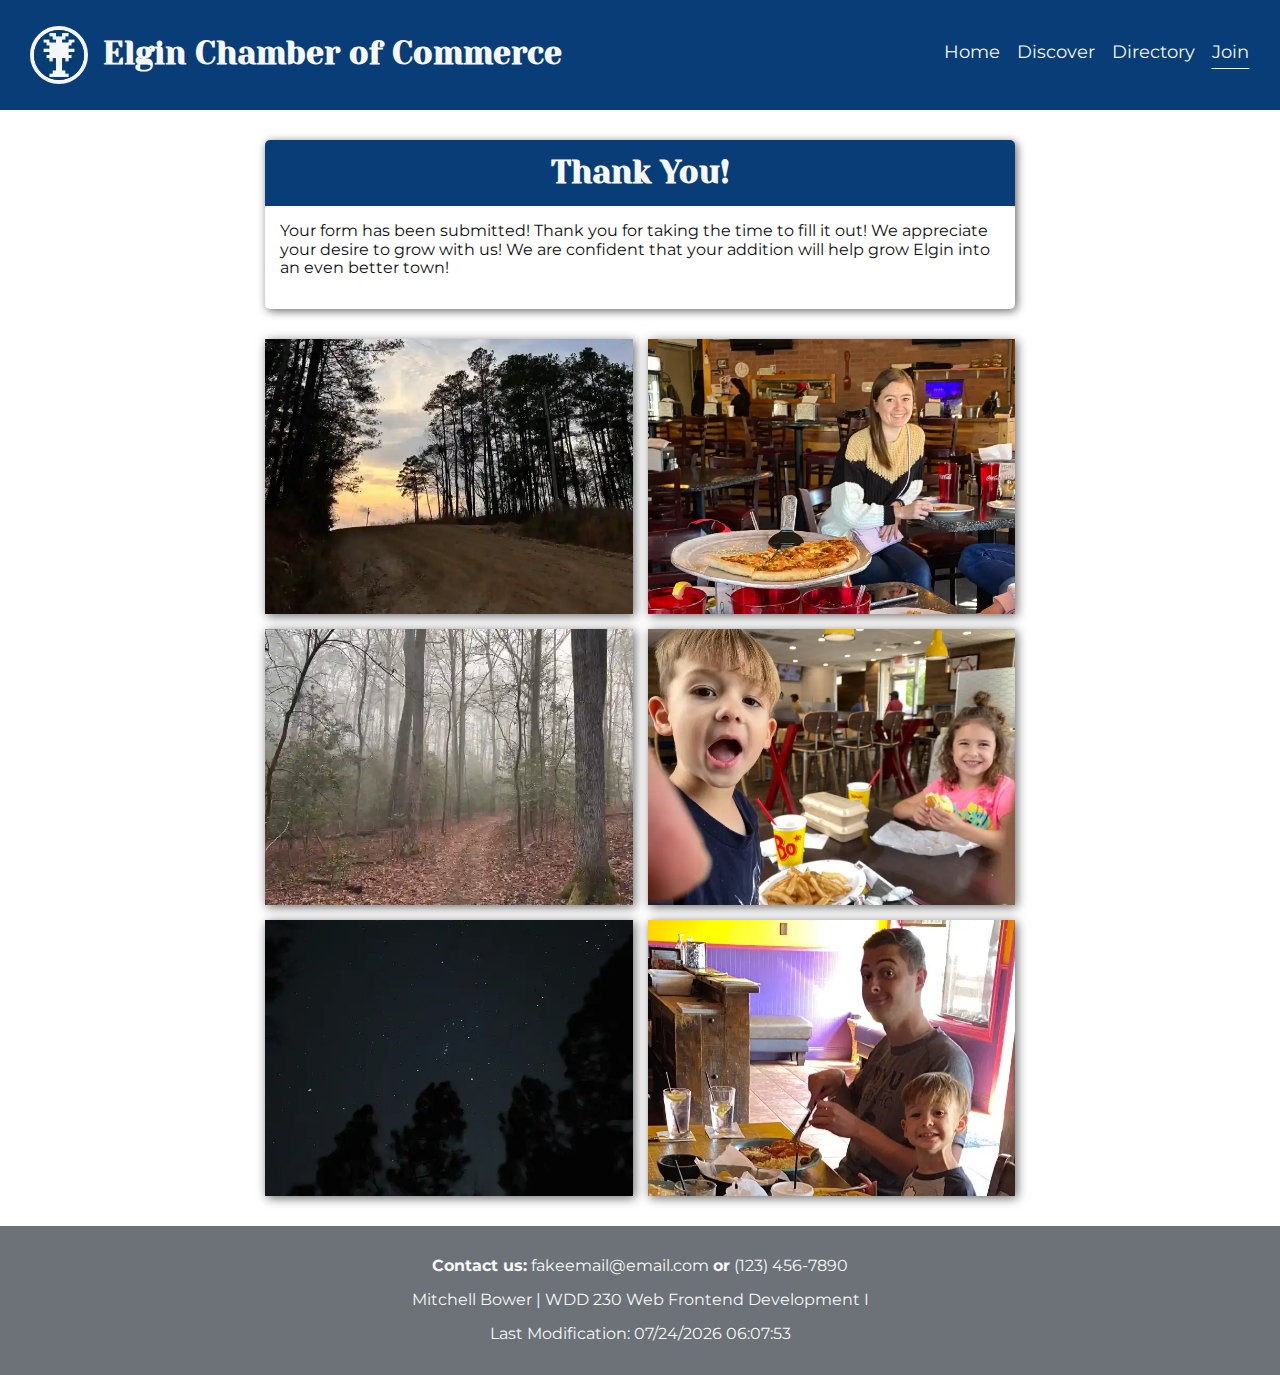
<file: chamber/thankyou.html>
<!DOCTYPE html>
<html lang="en">
  <head>
    <meta charset="utf-8">
    <meta name="viewport" content="width=device-width, initial-scale=1.0" >
    <meta
      name="description"
      content="This is the home for the Elgin Chamber of Commerce site."
    >
    <meta name="author" content="Mitchell Bower" >
    <meta property="og:title" content="Elgin Chamber of Commerce" >
    <meta property="og:type" content="website" >
    <meta
      property="og:url"
      content="https://mbower00.github.io/wdd230/chamber"
    >
    <meta
      property="og:image"
      content="https://mbower00.github.io/wdd230/chamber/hero.jpg"
    >
    <link rel="icon" href="favicon.ico" >
    <link rel="stylesheet" href="styles/normalize.css" >
    <link rel="stylesheet" href="styles/base.css" >
    <link rel="stylesheet" href="styles/larger.css" >
    <title> Elgin Chamber of Commerce </title>
  </head>
  <body>
    <header>
        <button id="hamburger">&#9776;</button>
        <div class="header-flex">
            <a href="index.html" class="flex-container">
                <img id="logo" src="images/sc.webp" width="50" height="50" alt="South Carolina Palmetto Icon">
                <h1>Elgin Chamber of Commerce</h1>
            </a>
            <nav class="flex-container">
                <a href="index.html">Home</a>
                <a href="discover.html">Discover</a>
                <a href="directory.html">Directory</a>
                <a class="here" href="join.html">Join</a>
            </nav>
        </div>
    </header>
    <main>
        <div class="card" id="thank-you-card">
            <h2>Thank You!</h2>
            <p class="thank-you-p">Your form has been submitted! Thank you for taking the time to fill it out! We appreciate your desire to grow with us! We are confident that your addition will help grow Elgin into an even better town!</p>
        </div>
        <div class="thankyou-gallery">
            <img class="thankyou-gallery-img" loading="lazy" height="525" width="700"  src="images/dirt-road-elgin.webp" alt="A beautiful sky at Elgin">
            <img class="thankyou-gallery-img" loading="lazy" height="525" width="700"  src="images/pizza-place-elgin.webp" alt="A pizza place at Elgin">
            <img class="thankyou-gallery-img" loading="lazy" height="525" width="700"  src="images/fog-woods-elgin.webp" alt="A woods at Elgin">
            <img class="thankyou-gallery-img" loading="lazy" height="525" width="700"  src="images/bo-time-elgin.webp" alt="A Bojangles at Elgin">
            <img class="thankyou-gallery-img" loading="lazy" height="525" width="700"  src="images/night-sky-elgin.webp" alt="A night's sky at Elgin">
            <img class="thankyou-gallery-img" loading="lazy" height="525" width="700"  src="images/mexican-place-elgin.webp" alt="A mexican place at Elgin">
        </div>
    </main>
        <footer>
        <p><strong>Contact us:</strong> fakeemail@email.com <strong>or</strong> (123) 456-7890</p>
        <p>Mitchell Bower | WDD 230 Web Frontend Development I</p>
        <p>Last Modification: <span id="last-mod-val"></span></p>
    </footer>
    <script src="scripts/lastMod.js"></script>
    <script src="scripts/toggleNav.js"></script>
  </body>
</html>
</file>
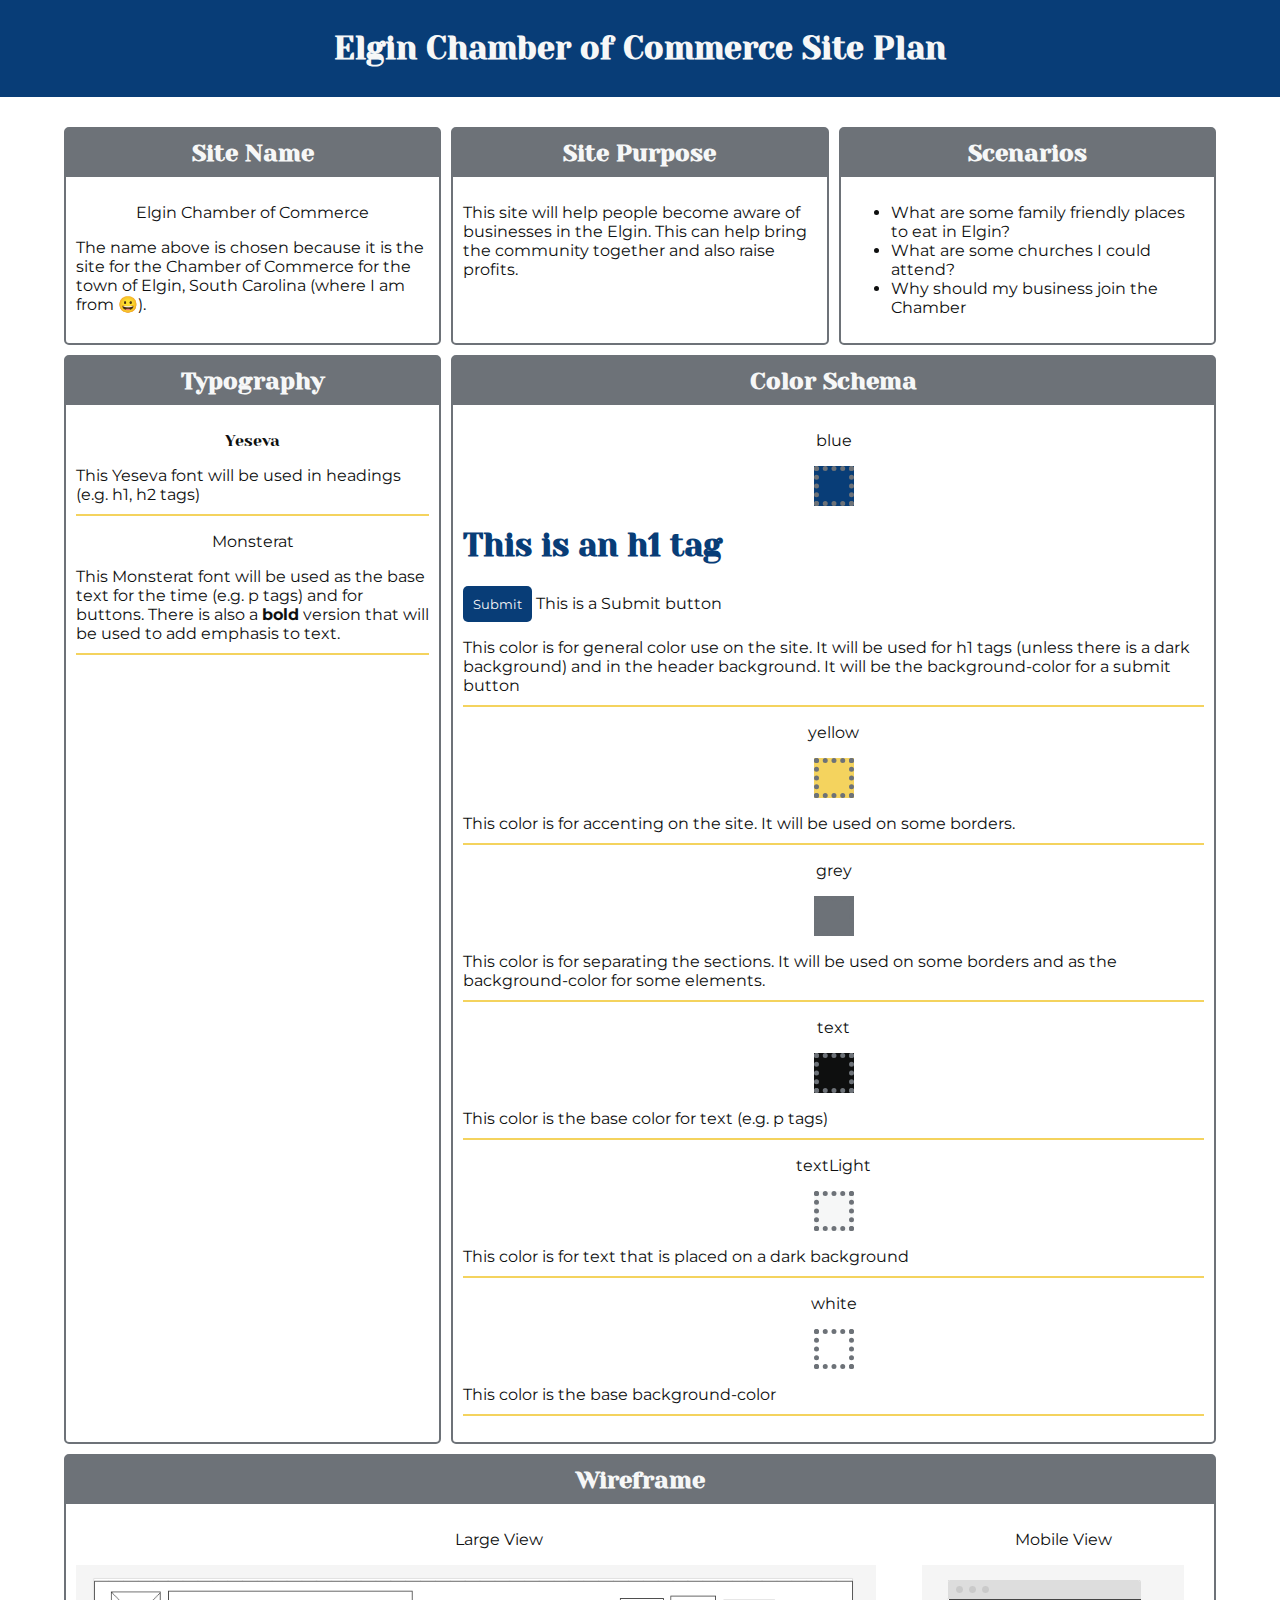
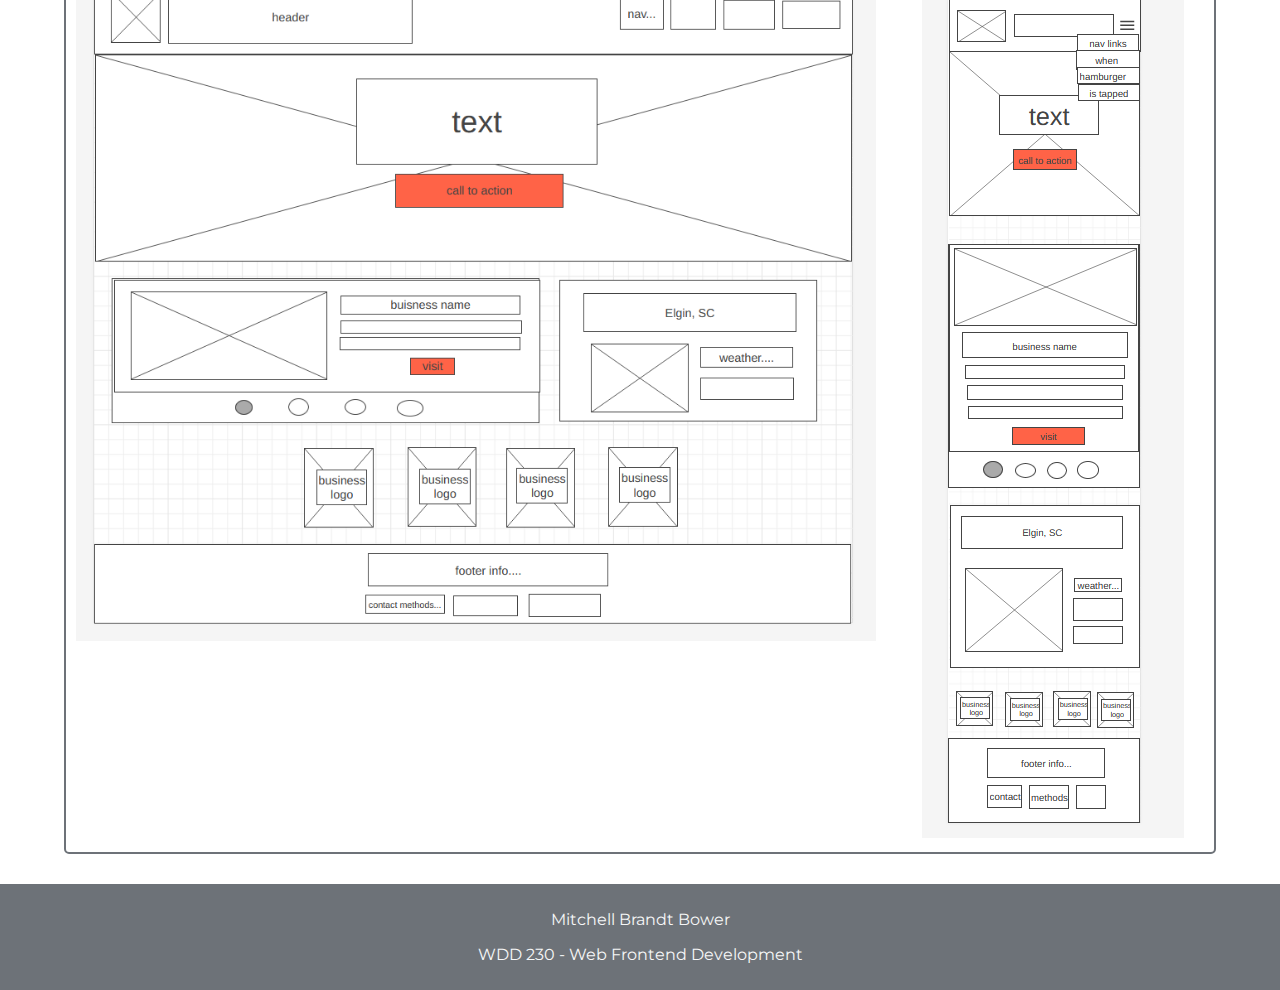
<file: week01/chamber-site-plan.html>
<!DOCTYPE html>
<html lang="en">
  <head>
    <meta charset="UTF-8">
    <meta name="viewport" content="width=device-width, initial-scale=1.0" />
    <title>Elgin Chamber Site Plan</title>
    <link rel="stylesheet" href="styles/base.css" />
    <meta name="author" content="Mitchell Bower">
    <meta name="description" content="This is the site plan for the Elgin Chamber of Commerce site">
    <meta
      name="description"
      content="This is a course assignment hub for WDD 230 for Mitchell Bower"
    />
  </head>
  <body>
    <header>
      <h1>Elgin Chamber of Commerce Site Plan</h1>
    </header>
    <main>
      <section class="card">
        <h2>Site Name</h2>
        <div>
          <p class="centered">Elgin Chamber of Commerce</p>
          <p>
            The name above is chosen because it is the site for the Chamber of
            Commerce for the town of Elgin, South Carolina (where I am from 😀).
          </p>
        </div>
      </section>
      <section class="card">
        <h2>Site Purpose</h2>
        <div>
          <p>
            This site will help people become aware of businesses in the Elgin.
            This can help bring the community together and also raise profits.
          </p>
        </div>
      </section>
      <section class="card">
        <h2>Scenarios</h2>
        <div>
          <ul>
            <li>What are some family friendly places to eat in Elgin?</li>
            <li>What are some churches I could attend?</li>
            <li>Why should my business join the Chamber</li>
          </ul>
        </div>
      </section>
      <section class="card">
        <h2>Typography</h2>
        <div>
          <p class="centered yeseva">Yeseva</p>
          <p class="bottom-border">
            This Yeseva font will be used in headings (e.g. h1, h2 tags)
          </p>

          <p class="centered">Monsterat</p>
          <p class="bottom-border">
            This Monsterat font will be used as the base text for the time (e.g.
            p tags) and for buttons. There is also a
            <span class="bolded">bold</span> version that will be used to add
            emphasis to text.
          </p>
        </div>
      </section>
      <section class="card colorSection">
        <h2>Color Schema</h2>
        <div>
          <p class="centered">blue</p>
          <div class="color blue"></div>
          <h1>This is an h1 tag</h1>
          <button>Submit</button> <span>This is a Submit button</span>
          <p class="bottom-border">
            This color is for general color use on the site. It will be used for
            h1 tags (unless there is a dark background) and in the header
            background. It will be the background-color for a submit button
          </p>

          <p class="centered">yellow</p>
          <div class="color yellow"></div>
          <p class="bottom-border">
            This color is for accenting on the site. It will be used on some
            borders.
          </p>

          <p class="centered">grey</p>
          <div class="color grey"></div>
          <p class="bottom-border">
            This color is for separating the sections. It will be used on some
            borders and as the background-color for some elements.
          </p>

          <p class="centered">text</p>
          <div class="color text"></div>
          <p class="bottom-border">
            This color is the base color for text (e.g. p tags)
          </p>

          <p class="centered">textLight</p>
          <div class="color textLight"></div>
          <p class="bottom-border">
            This color is for text that is placed on a dark background
          </p>

          <p class="centered">white</p>
          <div class="color white"></div>
          <p class="bottom-border">This color is the base background-color</p>
        </div>
      </section>
      <section class="card wireframe">
        <h2>Wireframe</h2>
        <div class="grided">
          <section>
            <p class="centered">Large View</p>
            <img width="800" src="images/larger.png" alt="A large view wireframe of the Elgin Chamber of Commerce site.">
          </section>
          <section>
            <p class="centered">Mobile View</p>
            <img src="images/mobile.png" alt="A mobile wireframe of the Elgin Chamber of Commerce site.">
          </section>
        </div>
      </section>
    </main>
    <footer>
      <p>Mitchell Brandt Bower</p>
      <p>WDD 230 - Web Frontend Development</p>
    </footer>
  </body>
</html>
</file>
<file: styles/base.css>
/* Copied line from fonts.google.com */
@import url("https://fonts.googleapis.com/css2?family=Poppins&family=Staatliches&display=swap");

:root {
  --smallGap: 5px;
  --medGap: 10px;
  --largeGap: 15px;
  --largerGap: 20px;
}

/* ELEMENT */
body {
  background-color: var(--dark);
  color: var(--text);
  margin: 0;

  /* Copied line from fonts.google.com */
  font-family: "Poppins", sans-serif;

  /* VARIABLES */
  /* https://developer.mozilla.org/en-US/docs/Web/CSS/Using_CSS_custom_properties */
  /* https://coolors.co/ */
  --yellow: #fed766;
  --dark: #191919;
  --light: #3e3e3e;
  --text: #d0d0d0;
  --errorRed: #f88;

  --darkNoChange: #191919;
  --lightNoChange: #3e3e3e;
  --textNoChange: #d0d0d0;

  --translucentDarkBackground: rgba(1, 1, 1, .8);
}

body.light {
  --translucentDarkBackground: rgba(255, 255, 255, .9);
  --dark: #fff;
  --light: #b1b1b1;
  --text: #191919;
  --errorRed: #b11;
}

picture img {
  width: 100%;
  height: auto;
}

h1,
h2,
h3,
h4,
h5,
h6 {
  /* Copied line from fonts.google.com */
  font-family: "Staatliches", sans-serif;
}

main {
  margin: 0 auto;
  width: 80vw;
  max-width: 400px;
}

h1 {
  border-bottom: var(--yellow) 2px solid;
}

footer {
  margin-top: 45px;
  padding: 0 var(--largerGap);
}

footer p {
  text-align: center;
}

header {
  background-color: var(--yellow);
  padding: var(--largeGap) 25px;
  color: var(--darkNoChange);
}
ul {
  list-style-type: none;
}

/* CLASS */

.profile-info {
  /* Copied line from fonts.google.com */
  font-family: "Staatliches", sans-serif;
  display: flex;
  align-items: center;
  justify-content: center;
  gap: var(--largerGap);
}
.temp-and-icon {
  display: grid;
  grid-template-columns: 1fr 1fr;
  align-items: center;
  gap: var(--smallGap);
}
.temp-and-icon img {
  justify-self: right;
}
.text-center{
  text-align: center;
}
.profile-name {
  font-size: 40px;
}
.padding {
  padding: 0 15px;
}
.card-grid {
  display: grid;
  grid-template-columns: 1fr;
  gap: var(--largerGap);
}

.profile-picture {
  border-radius: 100%;
  border: var(--smallGap) var(--darkNoChange) solid;
}

.card {
  border: 2px var(--light) solid;
  border-radius: 5px;
}
.card h2 {
  text-align: center;
  margin: 0;
  padding: var(--medGap);
  background-color: var(--light);
}

.information-piece {
  text-align: center;
}

.navigation.open {
  display: flex;
}

.navigation {
  display: none;
  flex-direction: column;
  background-color: var(--light);
  padding: 0;
  margin: 0;
}
.nav-link {
  text-decoration: none;
  display: block;
  color: var(--text);
  background-color: var(--light);
  text-align: center;
  padding: var(--smallGap);
}
.nav-link:hover {
  background-color: rgba(255, 255, 255, 0.075);
}
.nav-link:active {
  background-color: rgba(0, 0, 0, 0.2);
}
.nav-link.here {
  background-color: rgba(0, 0, 0, 0.2);
}
/* ID */
#lastModified {
  font-size: small;
}

#hamburger {
  border: none;
  background-color: rgba(0, 0, 0, 0);
  color: var(--darkNoChange);
  font-size: xx-large;
  position: absolute;
  top: 0px;
  right: var(--smallGap); 
  cursor: pointer;
}
#weather-icon {
  width: 30px;
}
#weather-condition {
  margin-top: 0;
}
#lightToggle {
  border: none;
  background-color: rgba(0, 0, 0, 0);
  color: var(--darkNoChange);
  font-size: xx-large;
  position: absolute;
  top: 0px;
  left: var(--smallGap);
  cursor: pointer;
}

#picture-container {
  position: relative;
  margin-top: 30px;
}

#hero-text {
  position: absolute;
  top: var(--medGap);
  left: var(--medGap);
  font-size: small;
  padding: var(--medGap);
  background-color: var(--translucentDarkBackground);
}

#elgin-map {
  margin-top: var(--largerGap);
  width: 100%;
  height: auto;
}
</file>
<file: styles/larger.css>
@media (min-width: 588px) {
  h1 {
    font-size: xx-large;
  }

  main {
  max-width: 960px;
  }
  .card-grid {
    grid-template-columns: 1fr 1fr 1fr;
  }

  .learning-activities-container {
    grid-column-start: 1;
    grid-column-end: 3;
  }
  .profile-name {
    font-size: 75px;
  }

  .navigation {
    flex-direction: row;
  }
  .nav-link {
    padding: 20px;
  }
  .navigation li {
    width: 100%;
  }
  .navigation.open, .navigation{
    display: flex;
  }

  .form {
    align-items: center;
    grid-template-columns: 1fr 1fr;
  }
  .form input {
    margin: 0;
  }
  .form .left {
    justify-self: left;
  }
  .form .right {
    justify-self: right;
  }
  #repeat-password-message {
    margin: 0;
  }

  #hamburger {
    display: none;
  }
  #hero-text {
    font-size: x-large;
    top: 20px;
    left: 20px;
    padding: 15px;
  }

}
</file>
<file: chamber/styles/base.css>
/* copied from fonts.google.com from site plan */
@import url("https://fonts.googleapis.com/css2?family=Montserrat:wght@400;700&family=Yeseva+One&display=swap");

/** ELEMENTS  */

body {
    /* color scheme (coolors.co) from site plan */
    --blue: #083d77;
    --yellow: #f4d35e;
    --grey: #6d7278;
    --text: #0e0f0f;
    --textLight: #f6f7f7;
    --white: white;

    margin: 0;

    /* from site plan */
    color: var(--text);

  
    /* copied from fonts.google.com from site plan */
    font-family: "Montserrat", sans-serif;

    --logo-size: 50px;
}

/* From site plan*/
h1,
h2 {
  /* copied from fonts.google.com */
  font-family: "Yeseva One", serif;
}
h1 {
    color: var(--blue);
}
h3 {
    font-size: medium;
}
h2 {
    font-size: large;
}
button {
    /* copied from fonts.google.com from site plan*/
    font-family: "Montserrat", sans-serif;
}

nav a {
    text-decoration: none;
    color: var(--textLight);
    padding-bottom: 5px;
    box-sizing: border-box;
    border: var(--blue) 1px solid;
    font-size: large;
}
nav a:hover {
    border-bottom: var(--textLight) 1px dashed;
}
nav a:active, nav a.here  {
    border-bottom: var(--textLight) 1px solid;
}
nav.flex-container {
    display: none;
    flex-direction: column;
}
nav.flex-container.open {
    display: flex;
}

main {
    width: 90vw;
    gap: 30px;
    display: grid;
    grid-template-columns: 1fr;
    margin: 30px auto;
}
footer{
    padding: 15px 15px 15px 15px;
    background-color: var(--grey);
    color: var(--textLight);
    text-align: center;
    margin: 0;
}
/* from https://www.w3schools.com/howto/howto_css_disable_resize_textarea.asp */
textarea{
    resize: none;
}

/** CLASSES */
.required {
    margin: 0 15px 15px 0;
    text-align: right;
}
.discover-grid {
    display: grid;
    grid-template-columns: 1;
    gap: 30px;
    justify-items: center;
}

.gallery {
    display: grid;
    gap: 30px;
    grid-template-columns: 1fr;
    width: 100%;
    justify-items: center;
}


.gallery-contatiner {
    position: relative;
    max-width: 700px;
}

.gallery-cap {
    position: absolute;
    padding: 10px;
    margin: 10px;
    background-color: rgba(0, 0, 0, .75);
    color: var(--textLight);
    right: 0;
    bottom: 0;
    z-index: 2;
}

.gallery-img {
    box-shadow: rgba(0, 0, 0, .6) 2px 2px 10px;
    width: 100%;
    height: auto;
    max-width: 700px;
}
.thankyou-gallery {
    grid-column-start: 1;
    grid-column-end: -1;
    display: grid;
    grid-template-columns: 1fr 1fr;
    gap: 15px;
}
.thankyou-gallery-img {
    box-shadow: rgba(0, 0, 0, .6) 2px 2px 10px;
    width: 100%;
    height: auto;
}
.benefits-desciption {
    padding: 0 15px 0 15px;
}
.benefits-desciption h3 {
    margin: 10px 0;
}

/*! this order matters! */
.flex-container.spotlight {
    display: none;
    padding: 0 15px;
}
.flex-container.shown{
    display: flex;
    flex-direction: column;
}
.spotlight-title {
    justify-content: center;
}

.header-flex a {
    text-decoration: none;
}
.spotlight-nav {
    padding-top: 15px;
}
.spotlight-img {
    /* border: var(--grey) 4px solid; */
    box-shadow: rgba(0, 0, 0, .8) 2px 2px 8px;
}
.event-container .flex-container{
    border-bottom: var(--yellow) 2px solid;
    padding: 15px 0;
}

.text-center {
    text-align: center;
}
.bott-bordered-p {
    margin-bottom: 10px;
    border-bottom: var(--yellow) 2px solid;
    padding-bottom: 10px;
}
.event-container{
    padding: 0 15px;
    max-height: 400px;
    overflow-y: scroll;
}
.event-container .business-logo{
    width: calc(var(--logo-size) - 15px);
    height: calc(var(--logo-size) - 15px);
}
.business-info{
    padding: 15px;
    width: 100%;
}
.business-info h3 {
    text-align: center;

}
.visit-link {
    display: block;
    width: min-content;
    margin: 0 auto;
}
.color-link {
    text-decoration: none;
    font-weight: bold;
    color: var(--textLight);
    background-color: var(--blue);
    padding: 10px;
    border-radius: 5px;
    cursor: pointer;
}
.bold {
    font-weight: bold;
}
.space-below {
    margin-bottom: 15px;
}
.card {
    box-shadow: rgba(0, 0, 0, .6) 2px 2px 10px;
    /* border: var(--blue) 2px solid; */
    border-radius: 5px;
    padding-bottom: 15px;
    height: min-content;
}
.card h2 {
    border-top-left-radius: 5px;
    border-top-right-radius: 5px;
    background-color: var(--blue);
    color: var(--textLight);
    margin: 0 0 15px 0;
    padding: 15px;
    text-align: center;
}
.flex-container {
    display: flex;
    align-items: center;
    gap: 15px;
}
.simple-flex{
    display: flex;
    gap: 15px;
}
.simple-flex p {
    margin: 0;
}
.event-title {
    margin-top: 0;
    margin-bottom: 5px;
}
.flex-container.center{
    justify-content: center;
}
.header-flex{
    background-color: var(--blue);
    display: flex;
    gap: 15px;
    padding: 15px 30px;
    align-items: center;
    flex-direction: column;
}
.header-flex .flex-container h1 {
    font-size: medium;
}
.header-flex nav {
    /* justify-self: center; */
}
.header-flex h1 {
    color: var(--textLight);
}
.business-logo {
    border-radius: 100%;
    width: var(--logo-size);
    height: var(--logo-size);
}
.weather-icon{
    font-size: var(--logo-size);
}
.weather-info{
    text-align: center;
    padding-right:15px;
}

.card-padding {
 padding: 0 15px   
}

.sidebar {
    display: grid;
    grid-template-columns: 1fr;
    gap: 30px;
    height: min-content;
}


.center-text {
    text-align: center;
}

.elgin-map {
    width: 100%;
    height: auto;
}
.thank-you-p {
    padding: 0 15px 0 15px
}

.form-el {
    display: grid;
    grid-template-columns: 1fr;
    gap: 10px;
    align-items: center;
    width: 100%;
}
.form-el span {
    justify-self: left;
}
.form-el input {
    padding: 7px;
    justify-self: left;
    width: 70%;
}
.radio {
    width: 200px;
}
.submit-button {
    padding: 10px;
    font-weight: bold;
    color: var(--textLight);
    background-color: var(--blue);
    border: none;
    border-radius: 5px;
    box-shadow: rgba(0, 0, 0, .6) 2px 2px 10px;
}
.submit-button:hover {
    box-shadow: rgba(0, 0, 0, .6) 4px 4px 15px;
}
.submit-button:active {
    box-shadow: none;
}
.inner-padding {
    padding: 0 15px 0 15px;
}
.category-marker{
    padding: 5px;
    border-radius: 20px;
    border: var(--grey) 3px solid;
    background-color: var(--grey);
    color: var(--textLight);
}
.rounded {
    border-radius: 100%;
}
.member-logo {
    max-width: 150px;
}
.small-member-logo {
    max-width: 50px;
}
.member-logo-container {
    display: grid;
    justify-items: center;
}
.small-flex-weather {
    display: flex;
    align-items: center;
    width: min-content;
    margin: 0 auto;
    gap: 5px;
}
.small-margin {
    margin: 10px 0 10px 0;
}
.med-margin {
    margin: 20px 0 20px 0;
}
.small-weather-icon {
    width: 40px;
}
.list-line-container {
    display: grid;
    grid-template-columns: 1fr;
    gap: 15px;
    padding-bottom: 20px;
    border-bottom: var(--yellow) 2px solid;
    margin-bottom: 20px;
    font-size: large;
}
/** IDS */

#meeting-banner {
    text-align: center;
    font-weight: bold;
    background-color: var(--grey);
    color: var(--textLight);
    padding: 20px 30px 20px 30px;
    margin: 0;
    position: relative;
    display: none;
}
#x {
    position: absolute;
    right: 5px;
    top : 5px;
    text-align: center;
    font-weight: bold;
    color: var(--textLight);
    padding: 5px;
    cursor: pointer;
}
#members-view .one-col {
    grid-template-columns: 1fr;
    gap: 0;
}
#directory-view-toggle-container {
    grid-column-start: 1;
    grid-column-end: -1;
    justify-self: center;
    display: grid;
    grid-template-columns: 1fr 1fr;
    gap: 30px;
}


#members-view {
    grid-column-start: 1;
    grid-column-end: -1;
}
#members-view,.card {
    display: block;
}

#members-selection {
    display: grid;
    grid-template-columns: 1fr;
    gap: 30px;
}
#members-selection h2 {
    display: block;
}


#directory-view-toggle-container span {
    font-size: larger;
    border: var(--blue) 5px solid;
    padding: 5px;
    text-align: center;
    border-radius: 20px;
    font-weight: bold;
    box-shadow: rgba(0, 0, 0, .6) 2px 2px 10px;
    cursor: pointer;
}
#directory-view-toggle-container .selected {
    background-color: var(--blue);
    color: var(--textLight);
}
/* #form-description-el span {
    text-align: center;
} */
#form-description-el {
    margin-bottom: 5px;
    gap: 10px;
    display: grid;
    grid-template-columns: 1fr;
    justify-items: left;
    width: 100%
}
#form-description-el textarea {
    padding: 7px;
    width: 70%
}
#join-form-container {
    grid-column-start: 1;
    grid-column-end: -2;
}

#join-form{
    padding: 0 15px 0 15px;
    display: grid;
    grid-template-columns: 1fr;
    gap: 10px;
    justify-items: left;
}

#thank-you-card {
    grid-column-start: 1;
    grid-column-end: -1;
}

#logo {
    border-radius: 100%;
    border: var(--textLight) 4px solid;
}
#hero {
    width: 100%;
    max-width: 1920px;
}
#hero-container{
    position: relative;
    display: grid;
    grid-template-columns: 1fr;
    justify-items: center;
}
#hero-text {
    left: 10%;
    /* margin-top: 4%; */
    top: 41%;
    position: absolute;
    width: 20vw;
    max-width: 370px;
}
#hero-text h1 {
    /* max-width: 370px; */
    font-size: 5vw;
    margin: 0;
}
#hero-action {
    position: absolute;
    text-decoration: none;
    right: 10%;
    top: 39%;
    max-width: 260px;
    /* margin-top: 8%; */
    color: var(--textLight);
    font-size: 5vw;
    background-color: var(--blue);
    padding: 1vw;
    border-radius: 20px;
    cursor: pointer;
    /* copied from fonts.google.com from site plan */
    font-family: "Yeseva One", serif;
    border: var(--blue) 10px solid;
}
#hero-action:hover {
    animation: wobble .3s ease;
}
@keyframes wobble {
    0%{
        rotate: 0deg;
    }
    50% {
        rotate: -10deg;
    }
    100%{
        rotate: 0deg;
    }
}
#business-logos {
    display: grid;
    grid-template-columns: 1fr ;
    justify-items: center;
    align-items: center;
    gap: 30px;
    max-width: 65vw;
    margin: 0 auto 30px auto;
}

#hamburger {
    border: none;
    background-color: inherit;
    font-size: 30px;
    color: var(--textLight);
    position: absolute;
    top: 0;
    right: 5px;
}
#elgin-map {
    width: 100%;
    max-width: 376px;
    box-shadow: rgba(0, 0, 0, .6) 2px 2px 10px;
}
#elgin-map-container {
    display: grid;
    grid-template-columns: 1fr;
    justify-items: center;
}
</file>
<file: chamber/styles/larger.css>
@media (min-width: 850px){
    body {
        --logo-size: 75px;
    }
    main {
        grid-template-columns: 1fr 1fr 1fr 1fr 1fr;
        width: 50vw;
        min-width: 750px;
    }
    
    h3 {
        font-size: x-large;
    }
    h2 {
        font-size: xx-large;
    }




    
    
    .discover-grid {
        display: grid;
        grid-template-columns: 2fr min-content;
        gap: 30px;
        max-width: 1200px;
        width: 80vw;
    }
    
    .header-flex .flex-container h1 {
        font-size: xx-large;
    }
    .flex-container.shown{
        flex-direction: row;
    }
    .spotlight-title {
        justify-content: left;
    }
    .header-flex{
        flex-direction: row;
    }
    nav.flex-container {
        display: flex;
        flex-direction: row;
        margin-left: auto;
    }
    
    .gallery {
        max-width: 700px;
    }
    .gallery-img {
        border: 1px ;
        max-width: 700px;
        width: 60vw;
        filter: grayscale(85%);
        transition: filter .175s ease-in;
    }
    .gallery-img:hover {
        filter: grayscale(0%);
    }
    .list-line-container {
        grid-template-columns: 1fr 1fr 1fr 1fr;
    }
    .small-member-logo {
        max-width: 78px;
    }
    /*     
    .text-right-large {
        text-align: right;
    }
    .space-below {
        margin-bottom: 10px;
    }
    .form-el {
        grid-template-columns: 1fr 1fr;
        gap: 15px;
    }
    .form-el span {
        justify-self: right;
    }
    .form-el input {
        justify-self: left;
    }
    .thankyou-gallery {
        gap: 30px;
    } */
    /* #form-description-el {
        margin-bottom: 0px;
    } */
    #business-logos {
        grid-template-columns: 1fr 1fr 1fr;
    }
    
    #members-selection {
        grid-template-columns: 1fr 1fr;
    }
    
    #members-view .one-col {
        grid-template-columns: 1fr;
        gap: 0;
    }

    #spotlight-card {
        grid-column-start: 1;
        grid-column-end: 6;
    }
    #events-card {
        grid-column-start: 1;
        grid-column-end: 4;
    }
    #weather-card {
        grid-column-start: 4;
        grid-column-end: 6;
    }
    #hamburger {
        display: none;
    }
    #hero-action {
        right: 25%;
        top: 33%;
    }
    #hero-text {
        left: 25%;
        top: 28%;

    }

}
</file>
<file: styles/form.css>
.form {
    padding: var(--largerGap) var(--smallGap);
    display: grid;
    grid-template-columns: 1fr;
    gap: var(--medGap);
}

.form input {
    padding: var(--smallGap);
    margin-bottom: var(--largeGap);
}

.form .left {
    justify-self: center;
}

.form .right {
    justify-self: center;
}

.form .center {
    justify-self: center;
    text-align: center;
}

.both-cols {
    grid-column-start: 1;
    grid-column-end: -1;
}

#repeat-password-message {
    color: var(--errorRed);
    margin-bottom: var(--largeGap);
    display: none;
}

#rating-display {
    /* color: var(--yellow); */
    font-weight: bold;
}
</file>
<file: week01/styles/base.css>
/* copied from fonts.google.com */
@import url("https://fonts.googleapis.com/css2?family=Montserrat:wght@400;700&family=Yeseva+One&display=swap");

body {
  /* color scheme (coolors.co) */
  --blue: #083d77;
  --yellow: #f4d35e;
  --grey: #6d7278;
  --text: #0e0f0f;
  --textLight: #f6f7f7;
  --white: white;

  color: var(--text);
  background-color: var(--white);
  margin: 0;
  /* copied from fonts.google.com */
  font-family: "Montserrat", sans-serif;
}
h1,
h2 {
  /* copied from fonts.google.com */
  font-family: "Yeseva One", serif;
}
header {
    background-color: var(--blue);
    padding: 30px;
}
header h1 {
    color: var(--textLight);
    text-align: center;
    margin: 0;
}
h1 {
    color: var(--blue);
}
footer {
    background-color: var(--grey);
    padding: 10px;
    color: var(--textLight);
}
footer > * {
    text-align: center;
}

main {
    width: 90vw;
    margin: 30px auto;
    display: grid;
    grid-template-columns: 1fr 1fr 1fr;
    gap: 10px;
}

button {
    border: none;
    padding: 10px;
    background-color: var(--blue);
    color: var(--textLight);
    border-radius: 5px;
    /* copied from fonts.google.com */
    font-family: "Montserrat", sans-serif;
}
.yeseva {
  /* copied from fonts.google.com */
  font-family: "Yeseva One", serif;
}

.grided {
    display: grid;
    grid-template-columns: 3fr 1fr;
}

.centered {
    text-align: center;
}
.bolded {

    font-weight: 700;
}

.card {
    border: var(--grey) 2px solid;
    border-radius: 5px;
}
.card h2 {
  background-color: var(--grey);
  color: var(--textLight);
  margin: 0;
  text-align: center;
  padding: 10px;
}
.card div {
  padding: 10px;
}
.colorSection {
  grid-column-start: 2;
  grid-column-end: -1;
}
.wireframe {
  grid-column-start: 1;
  grid-column-end: -1;
}

.color {
  border: var(--grey) 5px dotted;
  height: 10px;
  width: 10px;
  margin: 10px auto;
}

.blue {
  background-color: var(--blue);
}
.yellow {
  background-color: var(--yellow);
}
.grey {
  background-color: var(--grey);
}
.text {
  background-color: var(--text);
}
.textLight {
  background-color: var(--textLight);
}
.white {
  background-color: var(--white);
}
.bottom-border {
  padding-bottom: 10px;
  border-bottom: var(--yellow) 2px solid;
}
</file>
